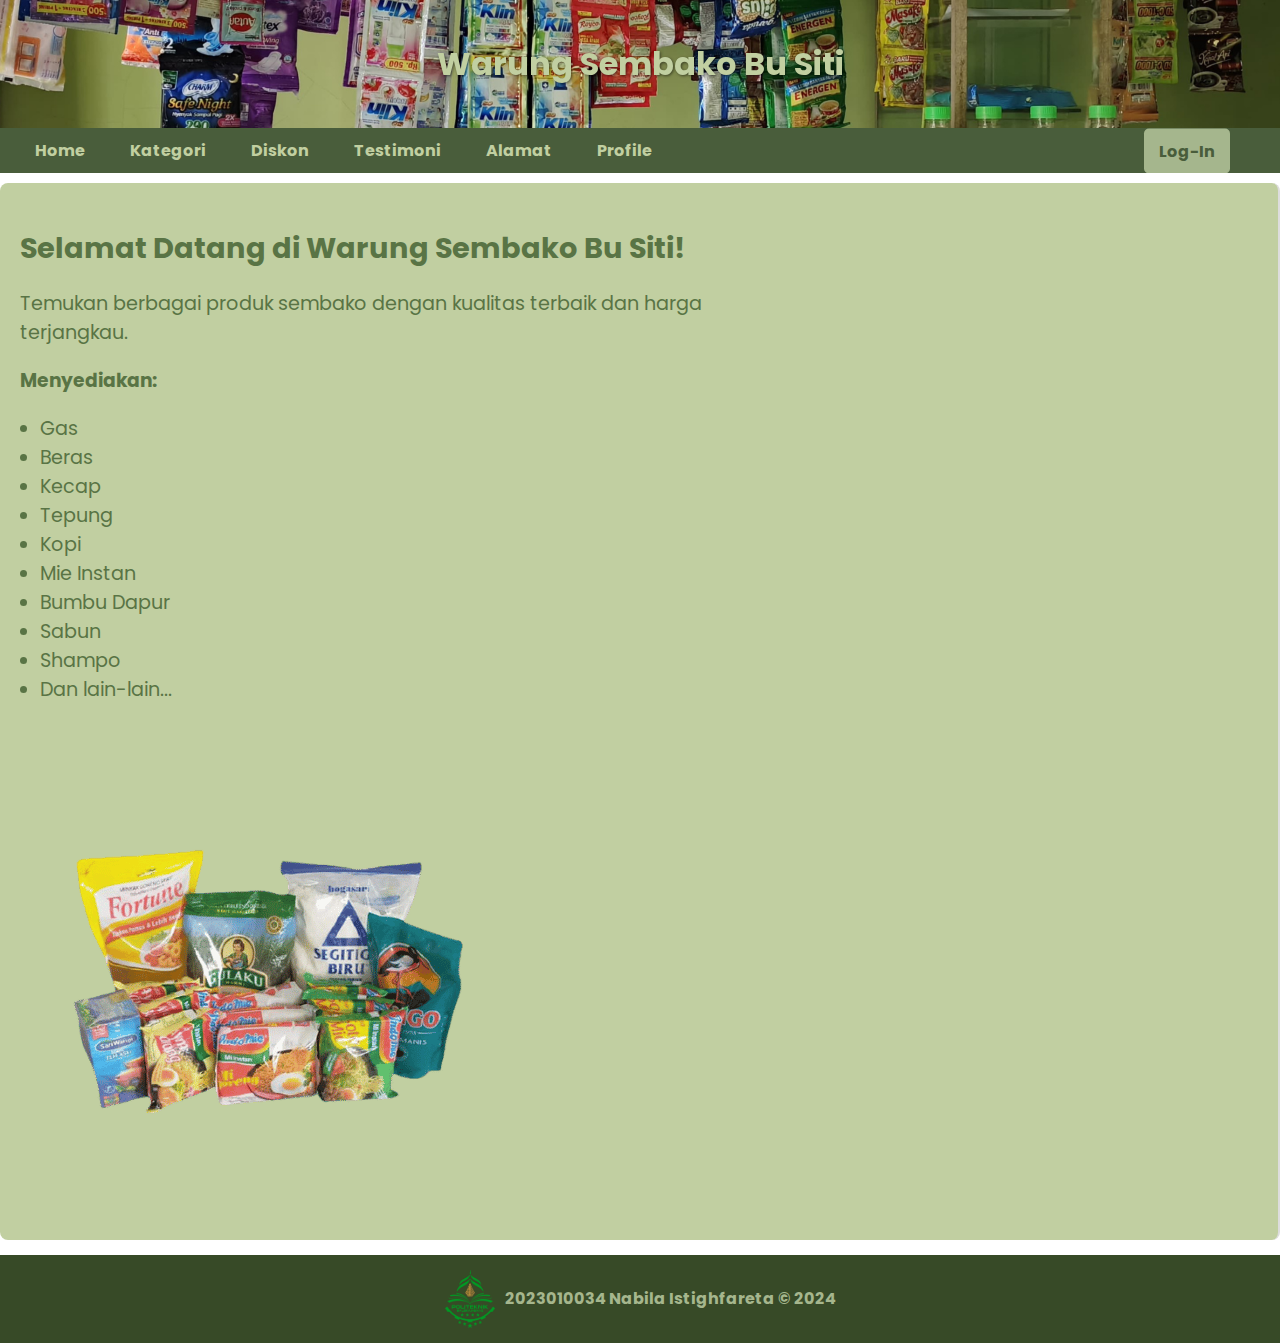
<file: index.html>
<!DOCTYPE html>
<html lang="en">

<head>
    <meta charset="UTF-8">
    <meta name="viewport" content="width=device-width, initial-scale=1.0">

    <!--Font-->
    <link rel="preconnect" href="https://fonts.googleapis.com">
    <link rel="preconnect" href="https://fonts.gstatic.com" crossorigin>
    <link
        href="https://fonts.googleapis.com/css2?family=Bebas+Neue&family=Montserrat:ital,wght@0,100..900;1,100..900&family=Open+Sans:ital,wght@0,300..800;1,300..800&family=Poppins:ital,wght@0,100;0,200;0,300;0,400;0,500;0,600;0,700;0,800;0,900;1,100;1,200;1,300;1,400;1,500;1,600;1,700;1,800;1,900&family=Roboto:ital,wght@0,100;0,300;0,400;0,500;0,700;0,900;1,100;1,300;1,400;1,500;1,700;1,900&display=swap"
        rel="stylesheet">
    <title>Warung Sembako Bu Siti</title>
    <link rel="stylesheet" href="asset/CSS/style.css">
</head>

<body>
    <!-- Header -->
    <div class="header">
        <h1>Warung Sembako Bu Siti</h1>
    </div>

    <!-- Navigation -->
    <div class="topnav">
        <ul>
            <li><a href="index.html">Home</a></li>
            <li><a href="kategori.html">Kategori</a></li>
            <li><a href="diskon.html">Diskon</a></li>
            <li><a href="testimoni.html">Testimoni</a></li>
            <li><a href="alamat.html">Alamat</a></li>
            <li><a href="profile.html">Profile</a></li>
        </ul>
        <li><a href="login.html" class="btn">Log-In</a></li>
    </div>

    <!-- Content -->
    <div class="content">
        <div class="text-content">
            <h2>Selamat Datang di Warung Sembako Bu Siti!</h2>
            <p>Temukan berbagai produk sembako dengan kualitas terbaik dan harga terjangkau.</p>
            <h3>Menyediakan:</h3>
            <ul>
                <li>Gas</li>
                <li>Beras</li>
                <li>Kecap</li>
                <li>Tepung</li>
                <li>Kopi</li>
                <li>Mie Instan</li>
                <li>Bumbu Dapur</li>
                <li>Sabun</li>
                <li>Shampo</li>
                <li>Dan lain-lain...</li>
            </ul>
        </div>
        <img src="asset/Image/sembako.png" alt="Produk">
    </div>


    <!-- Footer -->
    <div class="footer">
        <div class="footer-content">
            <p>2023010034 Nabila Istighfareta &copy; 2024</p>
            <img src="asset/Image/LOGO_POLIBANG.png" alt="Logo Polibang" class="footer-logo">
        </div>
</body>

</html>
</file>
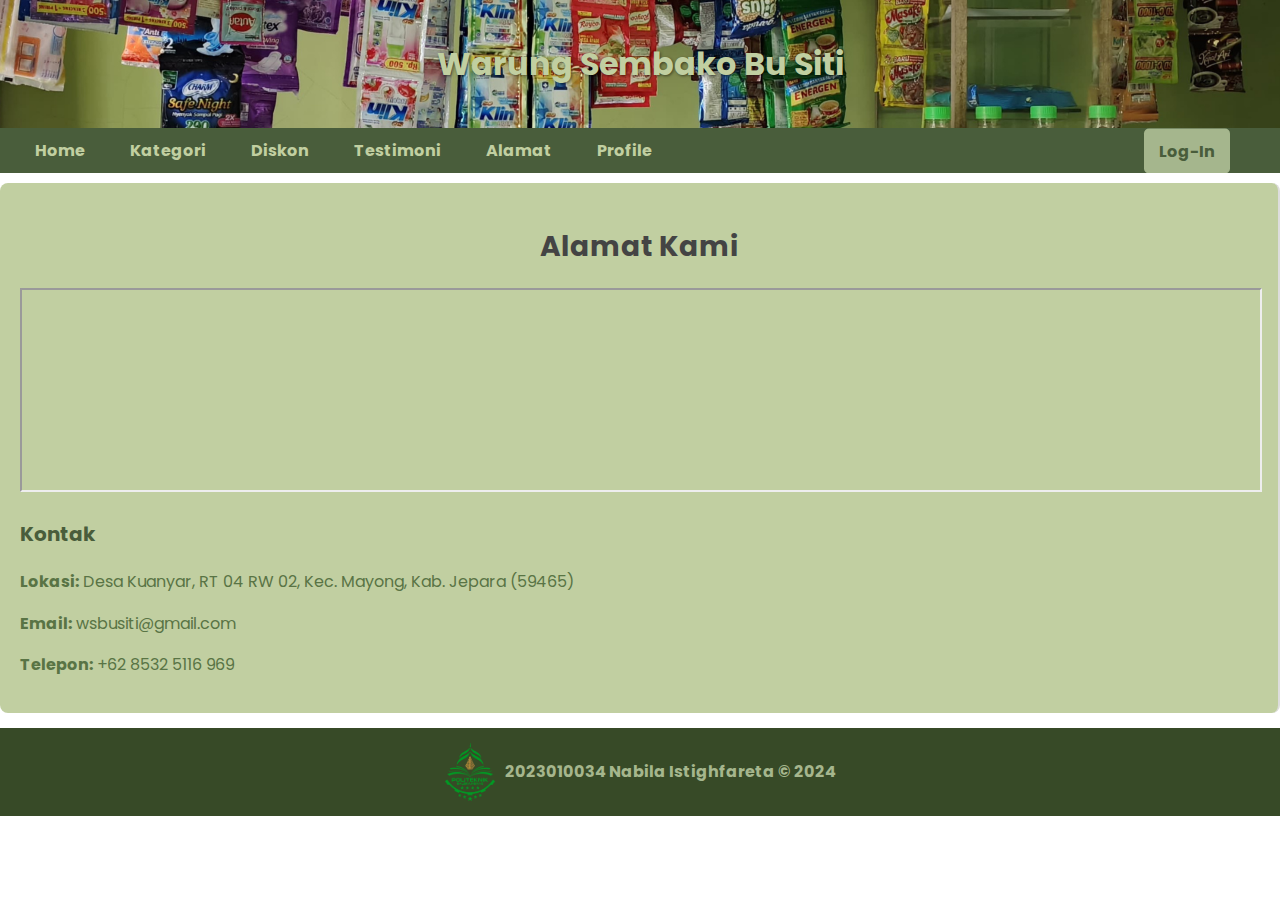
<file: alamat.html>
<!DOCTYPE html>
<html lang="en">

<head>
    <meta charset="UTF-8">
    <meta name="viewport" content="width=device-width, initial-scale=1.0">
     <!--Font-->
     <link rel="preconnect" href="https://fonts.googleapis.com">
     <link rel="preconnect" href="https://fonts.gstatic.com" crossorigin>
     <link
         href="https://fonts.googleapis.com/css2?family=Bebas+Neue&family=Montserrat:ital,wght@0,100..900;1,100..900&family=Open+Sans:ital,wght@0,300..800;1,300..800&family=Poppins:ital,wght@0,100;0,200;0,300;0,400;0,500;0,600;0,700;0,800;0,900;1,100;1,200;1,300;1,400;1,500;1,600;1,700;1,800;1,900&family=Roboto:ital,wght@0,100;0,300;0,400;0,500;0,700;0,900;1,100;1,300;1,400;1,500;1,700;1,900&display=swap"
         rel="stylesheet">
 
    <title>Alamat - Warung Sembako Bu Siti</title>
    <link rel="stylesheet" href="asset/CSS/style.css">
</head>

<body>
    <!-- Header -->
    <div class="header">
        <h1>Warung Sembako Bu Siti</h1>
    </div>

   <!-- Navigation -->
   <div class="topnav">
    <ul>
        <li><a href="index.html">Home</a></li>
        <li><a href="kategori.html">Kategori</a></li>
        <li><a href="diskon.html">Diskon</a></li>
        <li><a href="testimoni.html">Testimoni</a></li>
        <li><a href="alamat.html">Alamat</a></li>
        <li><a href="profile.html">Profile</a></li>
    </ul>
        <li><a href="login.html" class="btn">Log-In</a></li>
</div>


    <!-- Content -->
    <div class="content2">
        <h2>Alamat Kami</h2>
        <!-- Google Maps Embed -->
        <div>
            <iframe 
                src="https://www.google.com/maps/embed?pb=!1m18!1m12!1m3!1d3962.1347108345553!2d110.740629!3d-6.7534216!2m3!1f0!2f0!3f0!3m2!1i1024!2i768!4f13.1!3m3!1m2!1s0x2e70ddda1abb2a0b%3A0x9dd0d7ee840f97d1!2sGas%20Habibi!5e0!3m2!1sid!2sid!4v1732457282424!5m2!1sid!2sid"
                style="border:5; width: 100%; height: 200px;" 
                referrerpolicy="no-referrer-when-downgrade">
            </iframe>
        </div>
        <!-- Contact Details -->
        <div>
            <h3>Kontak</h3>
            <p><strong>Lokasi:</strong> Desa Kuanyar, RT 04 RW 02, Kec. Mayong, Kab. Jepara (59465)</p>
            <p><strong>Email:</strong> wsbusiti@gmail.com</p>
            <p><strong>Telepon:</strong> +62 8532 5116 969</p>
        </div>
    </div>
</div>
      <!-- Footer -->
      <div class="footer">
        <div class="footer-content">
            <p>2023010034 Nabila Istighfareta &copy; 2024</p>
            <img src="asset/Image/LOGO_POLIBANG.png" alt="Logo Polibang" class="footer-logo">
        </div>

</html>
</file>
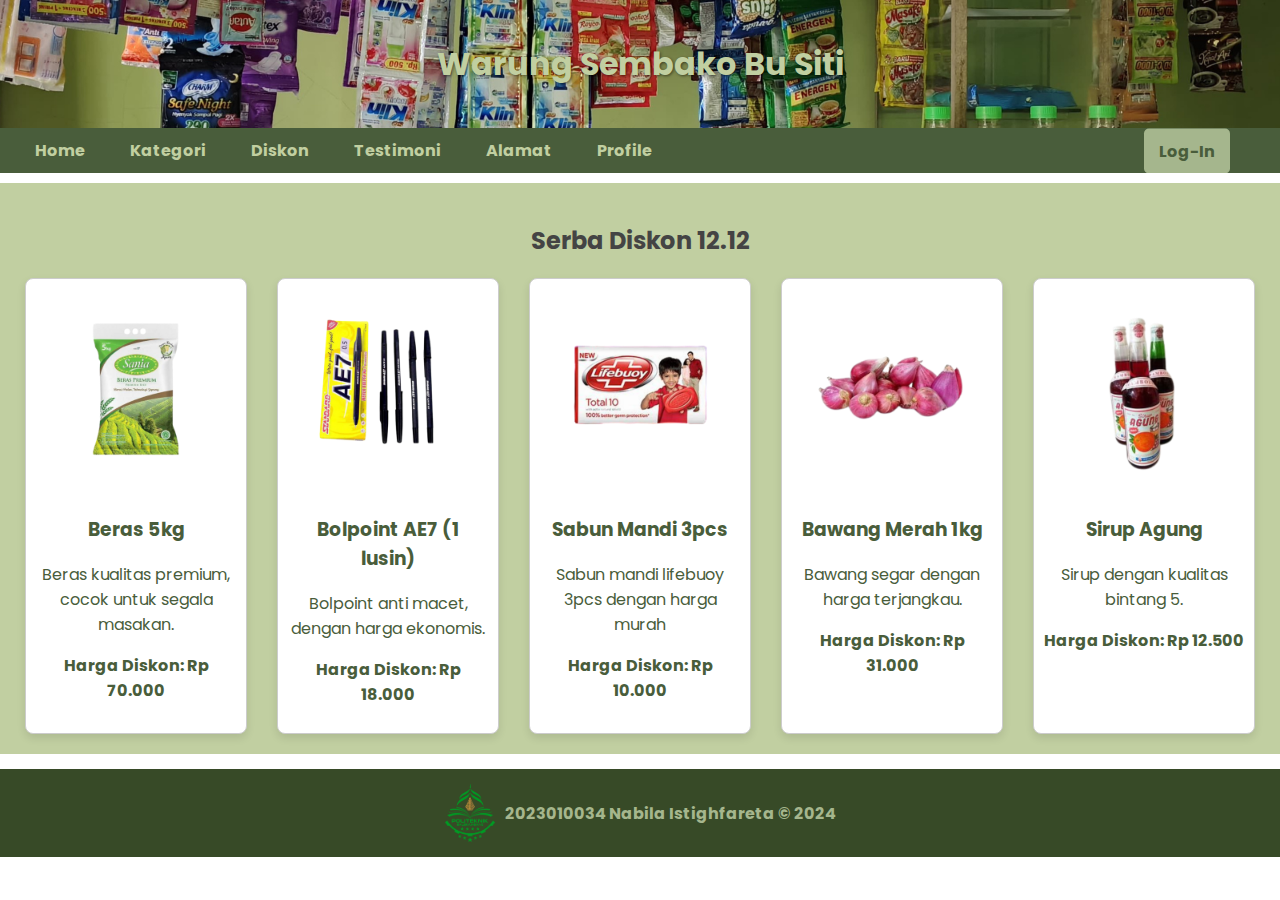
<file: diskon.html>
<!DOCTYPE html>
<html lang="en">

<head>
    <meta charset="UTF-8">
    <meta name="viewport" content="width=device-width, initial-scale=1.0">
    <!--Font-->
    <link rel="preconnect" href="https://fonts.googleapis.com">
    <link rel="preconnect" href="https://fonts.gstatic.com" crossorigin>
    <link
        href="https://fonts.googleapis.com/css2?family=Bebas+Neue&family=Montserrat:ital,wght@0,100..900;1,100..900&family=Open+Sans:ital,wght@0,300..800;1,300..800&family=Poppins:ital,wght@0,100;0,200;0,300;0,400;0,500;0,600;0,700;0,800;0,900;1,100;1,200;1,300;1,400;1,500;1,600;1,700;1,800;1,900&family=Roboto:ital,wght@0,100;0,300;0,400;0,500;0,700;0,900;1,100;1,300;1,400;1,500;1,700;1,900&display=swap"
        rel="stylesheet">
    <title>Diskon - Warung Sembako Bu Siti</title>
    <link rel="stylesheet" href="asset/CSS/style.css">
</head>

<body>
    <!-- Header -->
    <div class="header">
        <h1>Warung Sembako Bu Siti</h1>
    </div>

    <!-- Navigation -->
    <div class="topnav">
        <ul>
            <li><a href="index.html">Home</a></li>
            <li><a href="kategori.html">Kategori</a></li>
            <li><a href="diskon.html">Diskon</a></li>
            <li><a href="testimoni.html">Testimoni</a></li>
            <li><a href="alamat.html">Alamat</a></li>
            <li><a href="profile.html">Profile</a></li>
        </ul>
        <li><a href="login.html" class="btn">Log-In</a></li>

    </div>

    <!-- Content -->
    <div class="content-product">
        <h2>Serba Diskon 12.12</h2>

        <!-- Product Grid -->
        <div class="product-container">
            <!-- Item 1 -->
            <div class="product-item1">
                <img src="asset/Image/Makanan/produk5.png" alt="Beras"  class="product-image">
                <h3>Beras 5kg</h3>
                <p>Beras kualitas premium, cocok untuk segala masakan.</p>
                <p><strong>Harga Diskon: Rp 70.000</strong></p>
            </div>

            <!-- Item 2 -->
            <div class="product-item1">
                <img src="asset/Image/lain-lain/produk9.png" alt="AE7" class="product-image">
                <h3>Bolpoint AE7 (1 lusin)</h3>
                <p>Bolpoint anti macet, dengan harga ekonomis.</p>
                <p><strong>Harga Diskon: Rp 18.000</strong></p>
            </div>

            <!-- Item 3 -->
            <div class="product-item1">
                <img src="asset/Image/lain-lain/produk2.png" alt="sabun Mandi" class="product-image">
                <h3>Sabun Mandi 3pcs</h3>
                <p>Sabun mandi lifebuoy 3pcs dengan harga murah</p>
                <p><strong>Harga Diskon: Rp 10.000</strong></p>
            </div>

            <!-- Item 4 -->
            <div class="product-item1">
                <img src="asset/Image/Dapur/produk2.png" alt="Bawang Merah" class="product-image">
                <h3>Bawang Merah 1kg</h3>
                <p>Bawang segar dengan harga terjangkau.</p>
                <p><strong>Harga Diskon: Rp 31.000</strong></p>
            </div>

            <!-- Item 5 -->
            <div class="product-item1">
                <img src="asset/Image/Minuman/produk10.png" alt="Sirup Agung" class="product-image">
                <h3>Sirup Agung</h3>
                <p>Sirup dengan kualitas bintang 5.</p>
                <p><strong>Harga Diskon: Rp 12.500</strong></p>
            </div>

        </div>
    </div>

   <!-- Footer -->
   <div class="footer">
    <div class="footer-content">
        <p>2023010034 Nabila Istighfareta &copy; 2024</p>
        <img src="asset/Image/LOGO_POLIBANG.png" alt="Logo Polibang" class="footer-logo">
    </div>

</html>
</file>
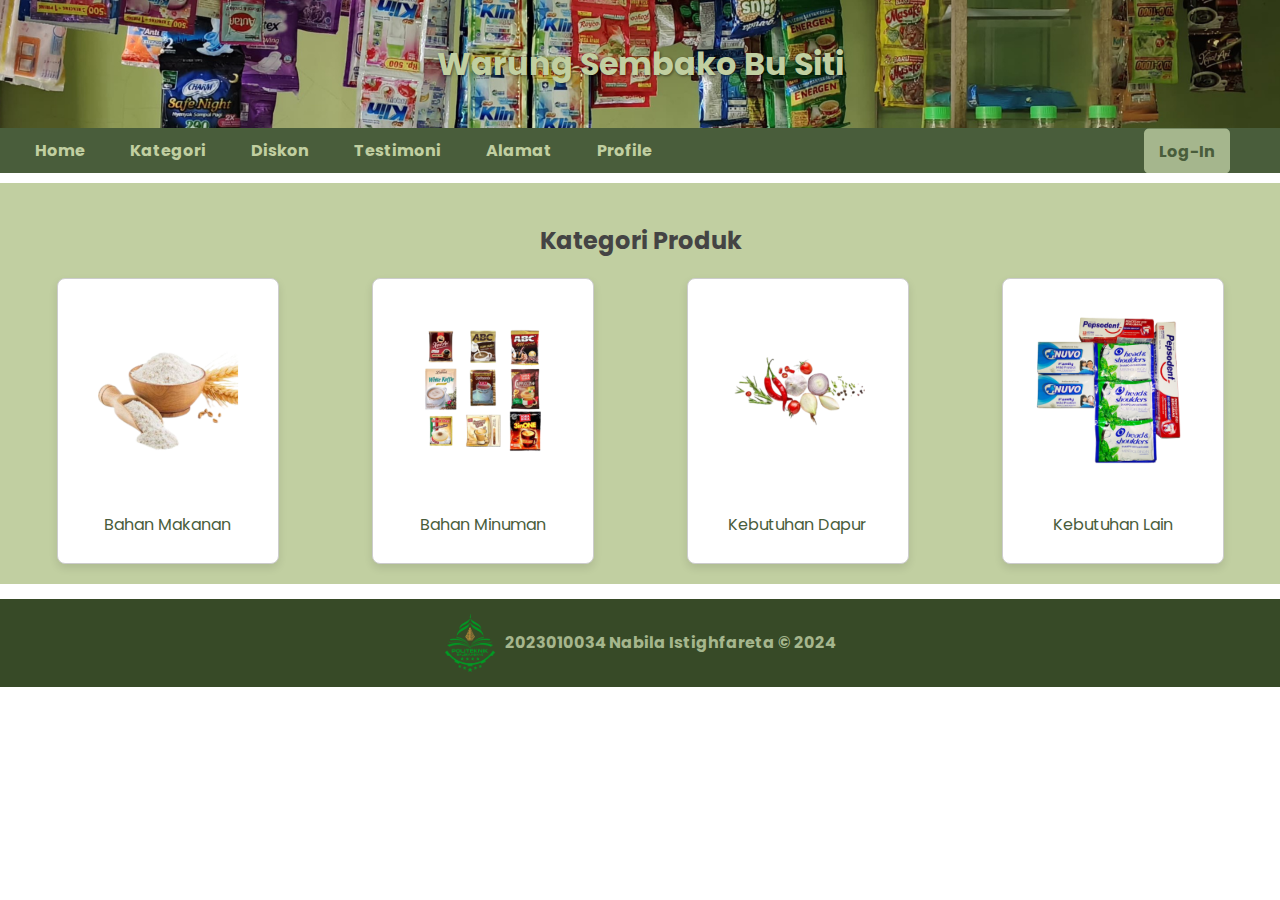
<file: kategori.html>
<!DOCTYPE html>
<html lang="en">

<head>
    <meta charset="UTF-8">
    <meta name="viewport" content="width=device-width, initial-scale=1.0">
    <!--Font-->
    <link rel="preconnect" href="https://fonts.googleapis.com">
    <link rel="preconnect" href="https://fonts.gstatic.com" crossorigin>
    <link href="https://fonts.googleapis.com/css2?family=Poppins:wght@300;400;500;600;700&display=swap"
        rel="stylesheet">
    <title>Kategori Produk - Warung Sembako Bu Siti</title>
    <link rel="stylesheet" href="asset/CSS/style.css">
</head>

<body>
    <!-- Header -->
    <div class="header">
        <h1>Warung Sembako Bu Siti</h1>
    </div>

    <!-- Navigation -->
    <div class="topnav">
        <ul>
            <li><a href="index.html">Home</a></li>
            <li><a href="kategori.html">Kategori</a></li>
            <li><a href="diskon.html">Diskon</a></li>
            <li><a href="testimoni.html">Testimoni</a></li>
            <li><a href="alamat.html">Alamat</a></li>
            <li><a href="profile.html">Profile</a></li>

        </ul>
        <a href="login.html" class="btn">Log-In</a>
    </div>

    <!-- Kategori Produk -->
    <div class="content-product">
        <h2>Kategori Produk</h2>
        <div class="product-container">
            <!-- Kategori: Makanan -->
            <div class="product-item1">
                <a href="makanan.html">
                <img src="asset/Image/Makanan/makanan.png" alt="Bahan Makanan" class="product-image">
                </a>
                <p>Bahan Makanan</p>
            </div>

            <!-- Kategori: Minuman -->
            <div class="product-item1">
                <a href="minuman.html">
                    <img src="asset/Image/Minuman/minuman.png" alt="Bahan Minuman" class="product-image">
                </a>
                <p>Bahan Minuman</p>
            </div>

            <!-- Kategori: Bumbu Dapur-->
            <div class="product-item1">
                <a href="kebdapur.html">
                    <img src="asset/Image/Dapur/bumbu.png" alt="Bumbu Dapur" class="product-image">
                </a>
                <p>Kebutuhan Dapur</p>
            </div>

            <!-- Kategori: Lain-Lain-->
            <div class="product-item1">
                <a href="lainnya.html">
                    <img src="asset/Image/lain-lain/lain-lain.png" alt="Kebutuhan Lain" class="product-image">
                </a>
                <p>Kebutuhan Lain</p>
            </div>

        </div>
    </div>

    <!-- Footer -->
    <div class="footer">
        <div class="footer-content">
            <p>2023010034 Nabila Istighfareta &copy; 2024</p>
            <img src="asset/Image/LOGO_POLIBANG.png" alt="Logo Polibang" class="footer-logo">
        </div>
    </div>
</body>

</html>
</file>
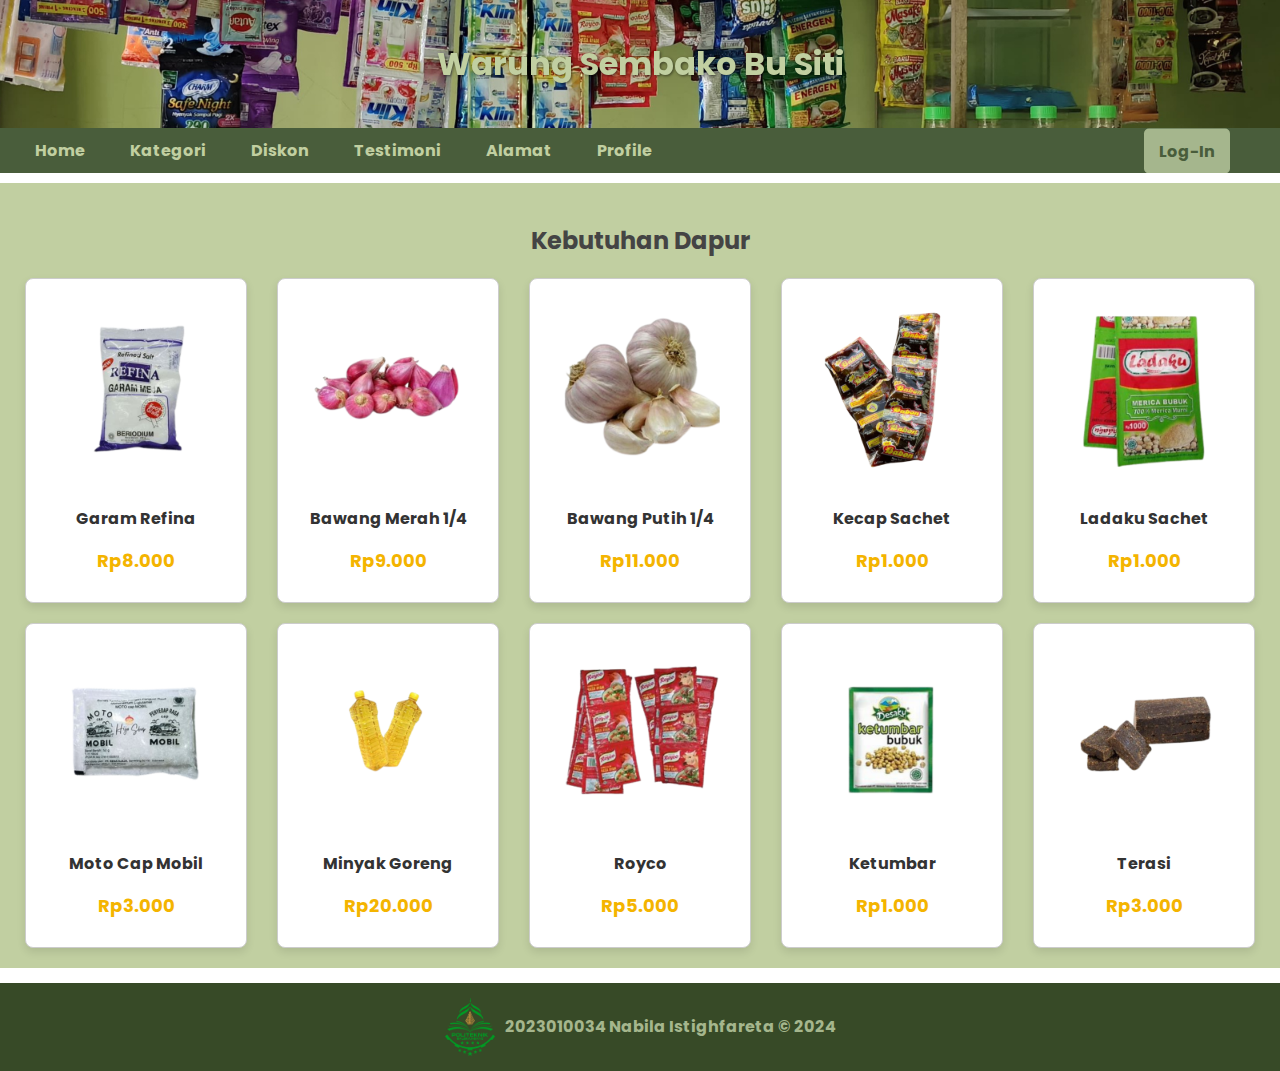
<file: kebdapur.html>
<!DOCTYPE html>
<html lang="en">

<head>
    <meta charset="UTF-8">
    <meta name="viewport" content="width=device-width, initial-scale=1.0">
    <link href="https://fonts.googleapis.com/css2?family=Poppins:wght@300;400;500;600;700&display=swap" rel="stylesheet">
    <title>Kebutuhan Dapur - Warung Sembako Bu Siti</title>
    <link rel="stylesheet" href="asset/CSS/style.css">
</head>

<body>
    <!-- Header -->
    <div class="header">
        <h1>Warung Sembako Bu Siti</h1>
    </div>

    <!-- Navigation -->
    <div class="topnav">
        <ul>
            <li><a href="index.html">Home</a></li>
            <li><a href="kategori.html">Kategori</a></li>
            <li><a href="diskon.html">Diskon</a></li>
            <li><a href="testimoni.html">Testimoni</a></li>
            <li><a href="alamat.html">Alamat</a></li>
            <li><a href="profile.html">Profile</a></li>
        </ul>
        <a href="login.html" class="btn">Log-In</a>
    </div>

    <!-- Produk -->
    <div class="content-product">
        <h2>Kebutuhan Dapur</h2>
        <div class="product-container">
                <!-- Produk 1 -->
                <div class="product-item1">
                    <img src="asset/Image/Dapur/produk1.png" alt="Garam" class="product-image">
                    <p class="product-name">Garam Refina</p>
                    <p class="product-price">Rp8.000</p>
                </div>
                <!-- Produk 2 -->
                <div class="product-item1">
                    <img src="asset/Image/Dapur/produk2.png" alt="Bawang Merah" class="product-image">
                    <p class="product-name">Bawang Merah 1/4</p>
                    <p class="product-price">Rp9.000</p>
                </div>
                <!-- Produk 3 -->
                <div class="product-item1">
                    <img src="asset/Image/Dapur/produk3.png" alt="Bawang Putih" class="product-image">
                    <p class="product-name">Bawang Putih 1/4</p>
                    <p class="product-price">Rp11.000</p>
                </div>
                <!-- Produk 4 -->
                <div class="product-item1">
                    <img src="asset/Image/Dapur/produk4.png" alt="Kecap" class="product-image">
                    <p class="product-name">Kecap Sachet</p>
                    <p class="product-price">Rp1.000</p>
                </div>
                <!-- Produk 5 -->
                <div class="product-item1">
                    <img src="asset/Image/Dapur/produk5.png" alt="Ladaku" class="product-image">
                    <p class="product-name">Ladaku Sachet</p>
                    <p class="product-price">Rp1.000</p>
                </div>
                <!-- Produk 6 -->
                <div class="product-item1">
                    <img src="asset/Image/Dapur/produk6.png" alt="Teh Moto" class="product-image">
                    <p class="product-name">Moto Cap Mobil</p>
                    <p class="product-price">Rp3.000</p>
                </div>
                <!-- Produk 7 -->
                <div class="product-item1">
                    <img src="asset/Image/Dapur/produk7.png" alt="Minyak" class="product-image">
                    <p class="product-name">Minyak Goreng</p>
                    <p class="product-price">Rp20.000</p>
                </div>
                <!-- Produk 8 -->
                <div class="product-item1">
                    <img src="asset/Image/Dapur/produk8.png" alt="Royco" class="product-image">
                    <p class="product-name">Royco</p>
                    <p class="product-price">Rp5.000</p>
                </div>
                <!-- Produk 9 -->
                <div class="product-item1">
                    <img src="asset/Image/Dapur/produk9.png" alt="Ketumbar" class="product-image">
                    <p class="product-name">Ketumbar</p>
                    <p class="product-price">Rp1.000</p>
                </div>
                <!-- Produk 10 -->
                <div class="product-item1">
                    <img src="asset/Image/Dapur/produk10.png" alt="Terasi" class="product-image">
                    <p class="product-name">Terasi</p>
                    <p class="product-price">Rp3.000</p>
                </div>
            </div> 
        </div>          

    <!-- Footer -->
    <div class="footer">
        <div class="footer-content">
            <p>2023010034 Nabila Istighfareta &copy; 2024</p>
            <img src="asset/Image/LOGO_POLIBANG.png" alt="Logo Polibang" class="footer-logo">
        </div>
    </div>
</body>

</html>
</file>
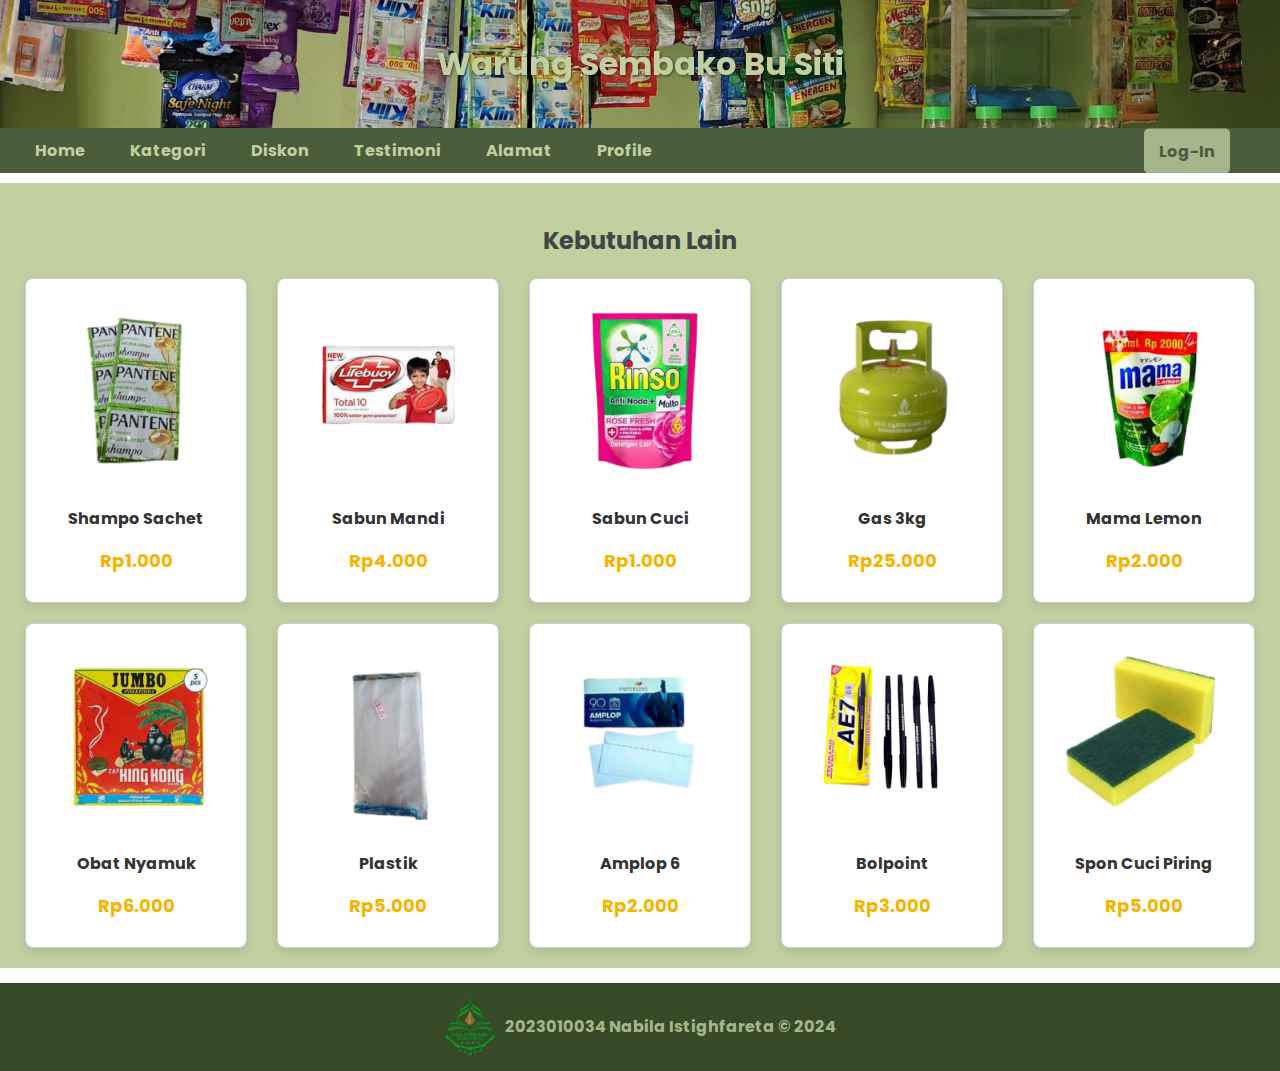
<file: lainnya.html>
<!DOCTYPE html>
<html lang="en">

<head>
    <meta charset="UTF-8">
    <meta name="viewport" content="width=device-width, initial-scale=1.0">
    <link href="https://fonts.googleapis.com/css2?family=Poppins:wght@300;400;500;600;700&display=swap" rel="stylesheet">
    <title>Keb Lain - Warung Sembako Bu Siti</title>
    <link rel="stylesheet" href="asset/CSS/style.css">
</head>

<body>
    <!-- Header -->
    <div class="header">
        <h1>Warung Sembako Bu Siti</h1>
    </div>

    <!-- Navigation -->
    <div class="topnav">
        <ul>
            <li><a href="index.html">Home</a></li>
            <li><a href="kategori.html">Kategori</a></li>
            <li><a href="diskon.html">Diskon</a></li>
            <li><a href="testimoni.html">Testimoni</a></li>
            <li><a href="alamat.html">Alamat</a></li>
            <li><a href="profile.html">Profile</a></li>
        </ul>
        <a href="login.html" class="btn">Log-In</a>
    </div>

    <!-- Produk -->
    <div class="content-product">
        <h2>Kebutuhan Lain</h2>
        <div class="product-container">
                <!-- Produk 1 -->
                <div class="product-item1">
                    <img src="asset/Image/lain-lain/produk1.png" alt="SAHMPO" class="product-image">
                    <p class="product-name">Shampo Sachet</p>
                    <p class="product-price">Rp1.000</p>
                </div>
                <!-- Produk 2 -->
                <div class="product-item1">
                    <img src="asset/Image/lain-lain/produk2.png" alt="Sabun" class="product-image">
                    <p class="product-name">Sabun Mandi</p>
                    <p class="product-price">Rp4.000</p>
                </div>
                <!-- Produk 3 -->
                <div class="product-item1">
                    <img src="asset/Image/lain-lain/produk3.png" alt="Sabun" class="product-image">
                    <p class="product-name">Sabun Cuci</p>
                    <p class="product-price">Rp1.000</p>
                </div>
                <!-- Produk 4 -->
                <div class="product-item1">
                    <img src="asset/Image/lain-lain/produk4.png" alt="Gas 3kg" class="product-image">
                    <p class="product-name">Gas 3kg</p>
                    <p class="product-price">Rp25.000</p>
                </div>
                <!-- Produk 5 -->
                <div class="product-item1">
                    <img src="asset/Image/lain-lain/produk5.png" alt="Mama Lemon" class="product-image">
                    <p class="product-name">Mama Lemon</p>
                    <p class="product-price">Rp2.000</p>
                </div>
                <!-- Produk 6 -->
                <div class="product-item1">
                    <img src="asset/Image/lain-lain/produk6.png" alt="Obat Nyamuk" class="product-image">
                    <p class="product-name">Obat Nyamuk</p>
                    <p class="product-price">Rp6.000</p>
                </div>
                <!-- Produk 7 -->
                <div class="product-item1">
                    <img src="asset/Image/lain-lain/produk7.png" alt="Plastik" class="product-image">
                    <p class="product-name">Plastik</p>
                    <p class="product-price">Rp5.000</p>
                </div>
                <!-- Produk 8 -->
                <div class="product-item1">
                    <img src="asset/Image/lain-lain/produk8.png" alt="Amplop" class="product-image">
                    <p class="product-name">Amplop 6</p>
                    <p class="product-price">Rp2.000</p>
                </div>
                <!-- Produk 9 -->
                <div class="product-item1">
                    <img src="asset/Image/lain-lain/produk9.png" alt="Bolpoint" class="product-image">
                    <p class="product-name">Bolpoint</p>
                    <p class="product-price">Rp3.000</p>
                </div>
                <!-- Produk 10 -->
                <div class="product-item1">
                    <img src="asset/Image/lain-lain/produk10.png" alt="Spon" class="product-image">
                    <p class="product-name">Spon Cuci Piring</p>
                    <p class="product-price">Rp5.000</p>
                </div>
            </div> 
        </div>          

    <!-- Footer -->
    <div class="footer">
        <div class="footer-content">
            <p>2023010034 Nabila Istighfareta &copy; 2024</p>
            <img src="asset/Image/LOGO_POLIBANG.png" alt="Logo Polibang" class="footer-logo">
        </div>
    </div>
</body>

</html>
</file>
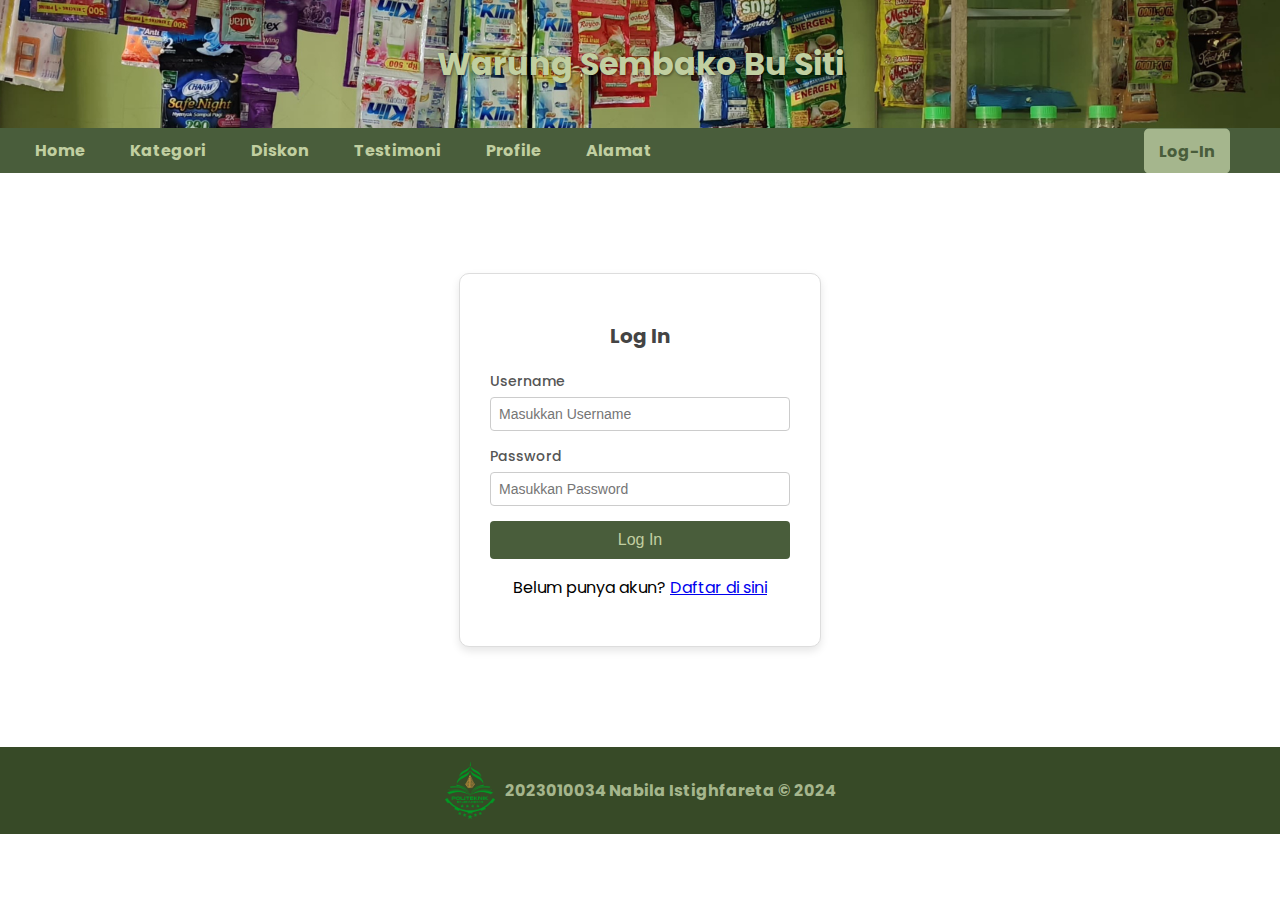
<file: login.html>
<!DOCTYPE html>
<html lang="en">

<head>
    <meta charset="UTF-8">
    <meta name="viewport" content="width=device-width, initial-scale=1.0">
    <!--Font-->
    <link rel="preconnect" href="https://fonts.googleapis.com">
    <link rel="preconnect" href="https://fonts.gstatic.com" crossorigin>
    <link
        href="https://fonts.googleapis.com/css2?family=Poppins:wght@300;400;500;600;700&display=swap"
        rel="stylesheet">
    <title>Login - Warung Sembako Bu Siti</title>
    <link rel="stylesheet" href="asset/CSS/style.css">
</head>

<body>
    <!-- Header -->
    <div class="header">
        <h1>Warung Sembako Bu Siti</h1>
    </div>

    <!-- Navigation -->
    <div class="topnav">
        <ul>
            <li><a href="index.html">Home</a></li>
            <li><a href="kategori.html">Kategori</a></li>
            <li><a href="diskon.html">Diskon</a></li>
            <li><a href="testimoni.html">Testimoni</a></li>
            <li><a href="profile.html">Profile</a></li>
            <li><a href="alamat.html">Alamat</a></li>
        </ul>
        <li><a href="login.html" class="btn">Log-In</a></li>
    </div>

    <!-- Login Form -->
    <div class="login-container">
        <h2>Log In</h2>
        <form action="process_login.php" method="POST">
            <div class="form-group">
                <label for="username">Username</label>
                <input type="text" id="username" name="username" placeholder="Masukkan Username" required>
            </div>
            <div class="form-group">
                <label for="password">Password</label>
                <input type="password" id="password" name="password" placeholder="Masukkan Password" required>
            </div>
            <button type="submit" class="btn-login">Log In</button>
            <p class="login-link">Belum punya akun? <a href="register.html">Daftar di sini</a></p>
        </form>
    </div>

    <!-- Footer -->
    <div class="footer">
        <div class="footer-content">
            <p>2023010034 Nabila Istighfareta &copy; 2024</p>
            <img src="asset/Image/LOGO_POLIBANG.png" alt="Logo Polibang" class="footer-logo">
        </div>
</body>

</html>
</file>
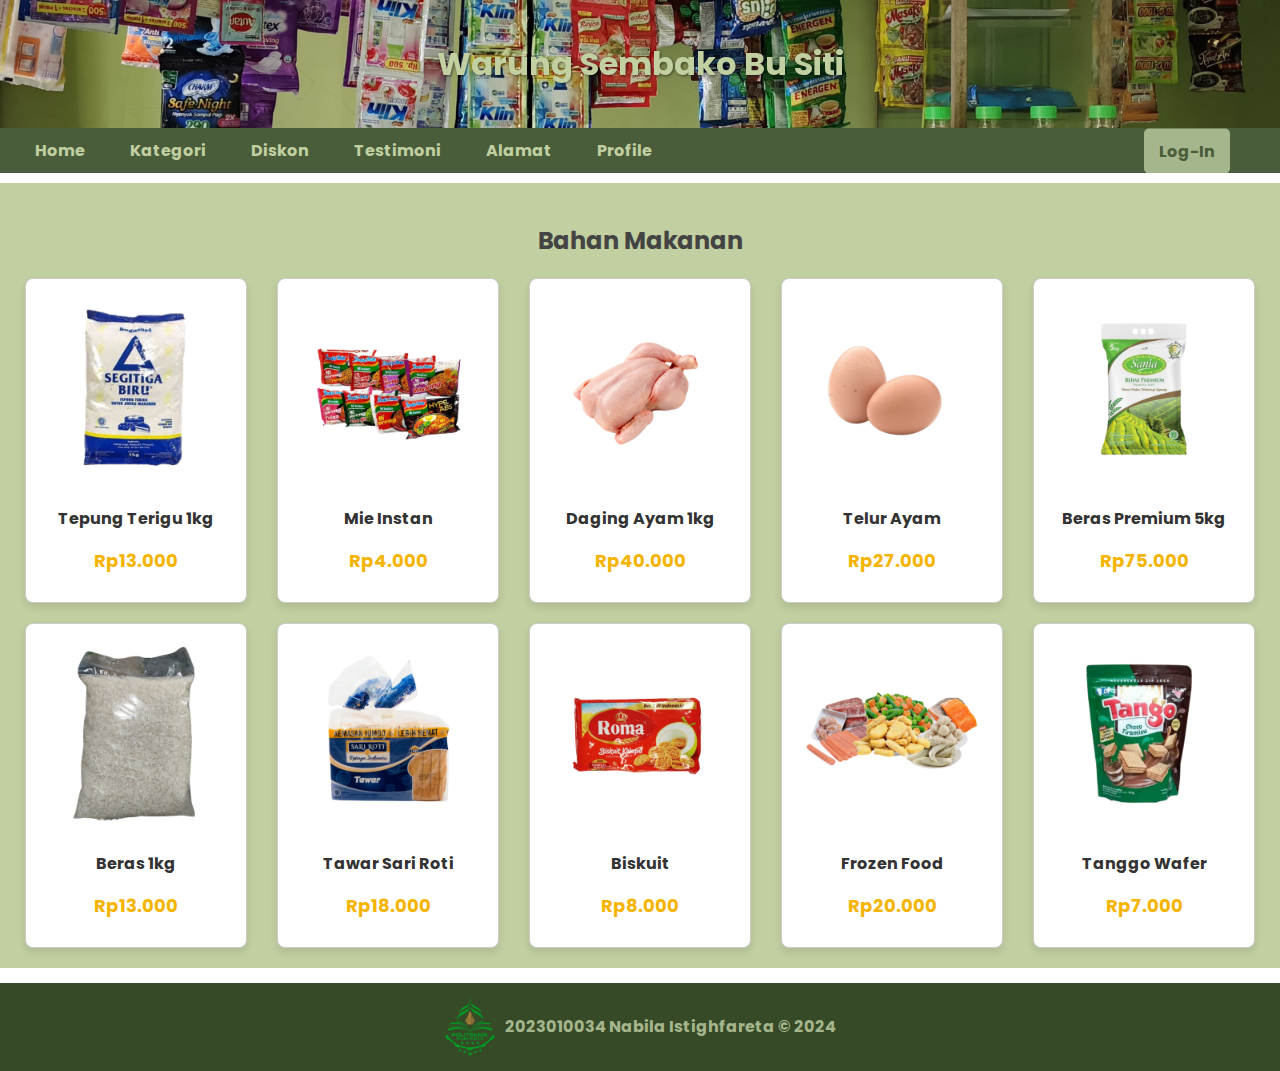
<file: makanan.html>
<!DOCTYPE html>
<html lang="en">

<head>
    <meta charset="UTF-8">
    <meta name="viewport" content="width=device-width, initial-scale=1.0">
    <link href="https://fonts.googleapis.com/css2?family=Poppins:wght@300;400;500;600;700&display=swap" rel="stylesheet">
    <title>Bahan Makanan - Warung Sembako Bu Siti</title>
    <link rel="stylesheet" href="asset/CSS/style.css">
</head>

<body>
    <!-- Header -->
    <div class="header">
        <h1>Warung Sembako Bu Siti</h1>
    </div>

    <!-- Navigation -->
    <div class="topnav">
        <ul>
            <li><a href="index.html">Home</a></li>
            <li><a href="kategori.html">Kategori</a></li>
            <li><a href="diskon.html">Diskon</a></li>
            <li><a href="testimoni.html">Testimoni</a></li>
            <li><a href="alamat.html">Alamat</a></li>
            <li><a href="profile.html">Profile</a></li>
        </ul>
        <a href="login.html" class="btn">Log-In</a>
    </div>

    <!-- Produk -->
    <div class="content-product">
        <h2>Bahan Makanan</h2>
        <div class="product-container">
            <!-- Produk 1 -->
            <div class="product-item1">
                <img src="asset/Image/Makanan/produk1.png" alt="Tepung Terigu" class="product-image">
                <p class="product-name">Tepung Terigu 1kg</p>
                <p class="product-price">Rp13.000</p>
            </div>
            <!-- Produk 2 -->
            <div class="product-item1">
                <img src="asset/Image/Makanan/produk2.png" alt="Mie Instan" class="product-image">
                <p class="product-name">Mie Instan</p>
                <p class="product-price">Rp4.000</p>
            </div>
            <!-- Produk 3 -->
            <div class="product-item1">
                <img src="asset/Image/Makanan/produk3.png" alt="Ayam" class="product-image">
                <p class="product-name">Daging Ayam 1kg</p>
                <p class="product-price">Rp40.000</p>
            </div>
            <!-- Produk 4 -->
            <div class="product-item1">
                <img src="asset/Image/Makanan/produk4.png" alt="Telur Ayam" class="product-image">
                <p class="product-name">Telur Ayam</p>
                <p class="product-price">Rp27.000</p>
            </div>
            <!-- Produk 5 -->
            <div class="product-item1">
                <img src="asset/Image/Makanan/produk5.png" alt="Beras Premium" class="product-image">
                <p class="product-name">Beras Premium 5kg</p>
                <p class="product-price">Rp75.000</p>
            </div>

            <!-- Produk 6 -->
            <div class="product-item1">
                <img src="asset/Image/Makanan/produk6.png" alt="Beras 1kg" class="product-image">
                <p class="product-name">Beras 1kg</p>
                <p class="product-price">Rp13.000</p>
            </div>

            <!-- Produk 7 -->
            <div class="product-item1">
                <img src="asset/Image/Makanan/produk7.png" alt="Roti Tawar" class="product-image">
                <p class="product-name">Tawar Sari Roti</p>
                <p class="product-price">Rp18.000</p>
            </div>

            
            <!-- Produk 8 -->
            <div class="product-item1">
                <img src="asset/Image/Makanan/produk8.png" alt="Biskuit" class="product-image">
                <p class="product-name">Biskuit</p>
                <p class="product-price">Rp8.000</p>
            </div>

            
            <!-- Produk 9 -->
            <div class="product-item1">
                <img src="asset/Image/Makanan/produk9.png" alt="Frozen Food" class="product-image">
                <p class="product-name">Frozen Food</p>
                <p class="product-price">Rp20.000</p>
            </div>

            
            <!-- Produk 10 -->
            <div class="product-item1">
                <img src="asset/Image/Makanan/produk10.png" alt="Wafer" class="product-image">
                <p class="product-name">Tanggo Wafer</p>
                <p class="product-price">Rp7.000</p>
            </div>

        </div>
    </div>

    <!-- Footer -->
    <div class="footer">
        <div class="footer-content">
            <p>2023010034 Nabila Istighfareta &copy; 2024</p>
            <img src="asset/Image/LOGO_POLIBANG.png" alt="Logo Polibang" class="footer-logo">
        </div>
    </div>
</body>

</html>
</file>
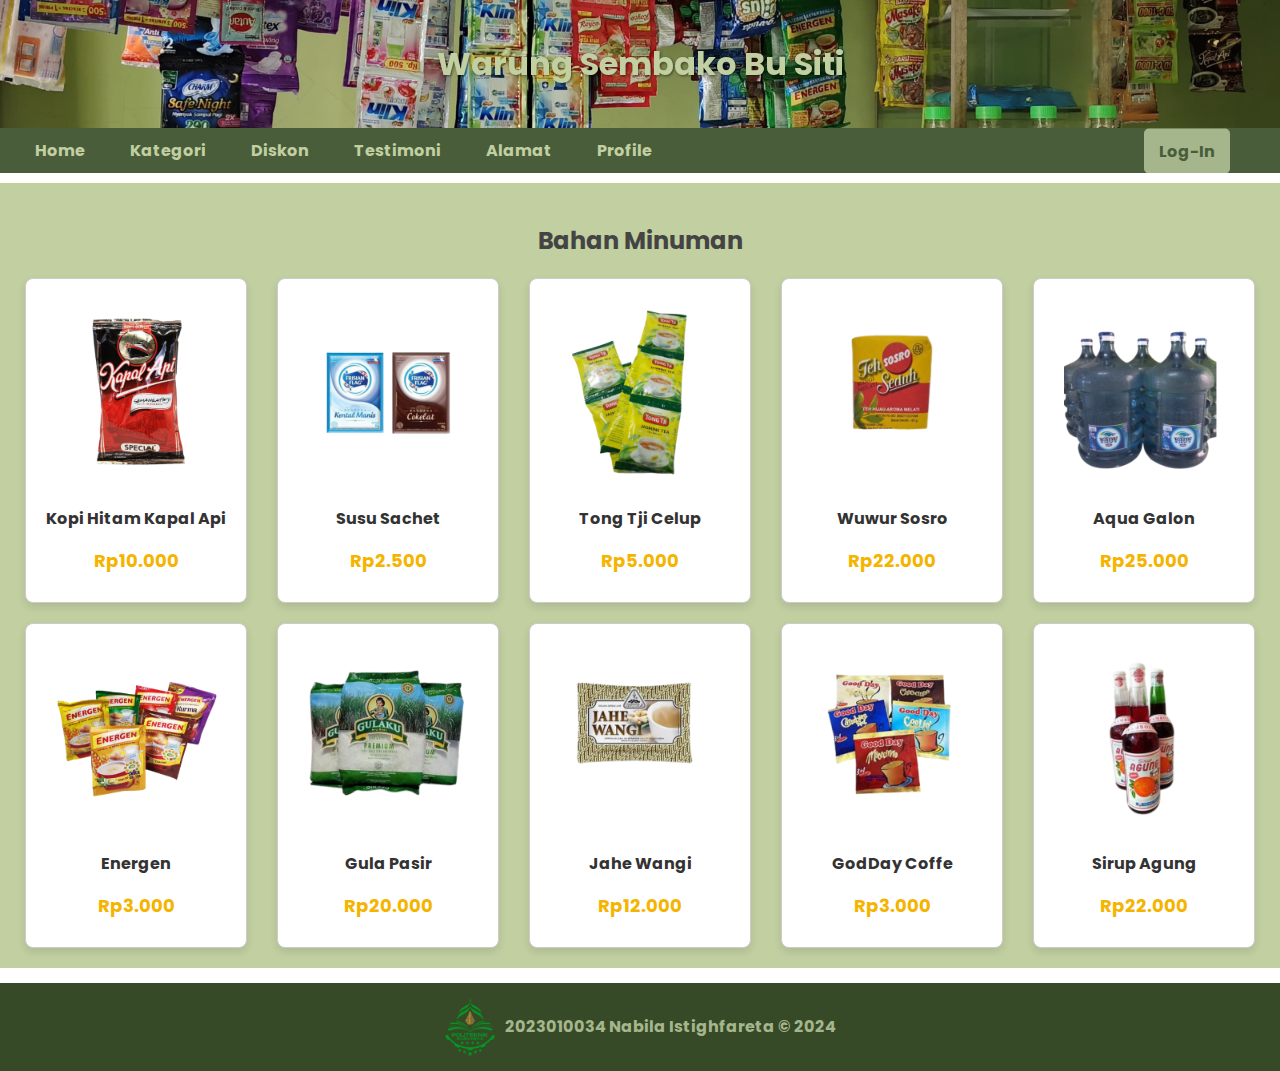
<file: minuman.html>
<!DOCTYPE html>
<html lang="en">

<head>
    <meta charset="UTF-8">
    <meta name="viewport" content="width=device-width, initial-scale=1.0">
    <link href="https://fonts.googleapis.com/css2?family=Poppins:wght@300;400;500;600;700&display=swap" rel="stylesheet">
    <title>Produk - Warung Sembako Bu Siti</title>
    <link rel="stylesheet" href="asset/CSS/style.css">
</head>

<body>
    <!-- Header -->
    <div class="header">
        <h1>Warung Sembako Bu Siti</h1>
    </div>

    <!-- Navigation -->
    <div class="topnav">
        <ul>
            <li><a href="index.html">Home</a></li>
            <li><a href="kategori.html">Kategori</a></li>
            <li><a href="diskon.html">Diskon</a></li>
            <li><a href="testimoni.html">Testimoni</a></li>
            <li><a href="alamat.html">Alamat</a></li>
            <li><a href="profile.html">Profile</a></li>
        </ul>
        <a href="login.html" class="btn">Log-In</a>
    </div>

    <!-- Produk -->
    <div class="content-product">
        <h2>Bahan Minuman</h2>
        <div class="product-container">
                <!-- Produk 1 -->
                <div class="product-item1">
                    <img src="asset/Image/Minuman/produk1.png" alt="Kopi" class="product-image">
                    <p class="product-name">Kopi Hitam Kapal Api</p>
                    <p class="product-price">Rp10.000</p>
                </div>
                <!-- Produk 2 -->
                <div class="product-item1">
                    <img src="asset/Image/Minuman/produk2.png" alt="Susu Sachet" class="product-image">
                    <p class="product-name">Susu Sachet</p>
                    <p class="product-price">Rp2.500</p>
                </div>
                <!-- Produk 3 -->
                <div class="product-item1">
                    <img src="asset/Image/Minuman/produk3.png" alt="Teh Celup" class="product-image">
                    <p class="product-name">Tong Tji Celup</p>
                    <p class="product-price">Rp5.000</p>
                </div>
                <!-- Produk 4 -->
                <div class="product-item1">
                    <img src="asset/Image/Minuman/produk4.png" alt="Teh Wuwur" class="product-image">
                    <p class="product-name">Wuwur Sosro</p>
                    <p class="product-price">Rp22.000</p>
                </div>
                <!-- Produk 5 -->
                <div class="product-item1">
                    <img src="asset/Image/Minuman/produk5.png" alt="Aqua" class="product-image">
                    <p class="product-name">Aqua Galon</p>
                    <p class="product-price">Rp25.000</p>
                </div>
                <!-- Produk 6 -->
                <div class="product-item1">
                    <img src="asset/Image/Minuman/produk6.png" alt="Energen" class="product-image">
                    <p class="product-name">Energen</p>
                    <p class="product-price">Rp3.000</p>
                </div>
                <!-- Produk 7 -->
                <div class="product-item1">
                    <img src="asset/Image/Minuman/produk7.png" alt="Gula" class="product-image">
                    <p class="product-name">Gula Pasir</p>
                    <p class="product-price">Rp20.000</p>
                </div>
                <!-- Produk 8 -->
                <div class="product-item1">
                    <img src="asset/Image/Minuman/produk8.png" alt="Jahe" class="product-image">
                    <p class="product-name">Jahe Wangi</p>
                    <p class="product-price">Rp12.000</p>
                </div>
                <!-- Produk 9 -->
                <div class="product-item1">
                    <img src="asset/Image/Minuman/produk9.png" alt="GoodDay" class="product-image">
                    <p class="product-name">GodDay Coffe</p>
                    <p class="product-price">Rp3.000</p>
                </div>
                <!-- Produk 10 -->
                <div class="product-item1">
                    <img src="asset/Image/Minuman/produk10.png" alt="Sirup Agung" class="product-image">
                    <p class="product-name">Sirup Agung</p>
                    <p class="product-price">Rp22.000</p>
                </div>
            </div> 
        </div>          

    <!-- Footer -->
    <div class="footer">
        <div class="footer-content">
            <p>2023010034 Nabila Istighfareta &copy; 2024</p>
            <img src="asset/Image/LOGO_POLIBANG.png" alt="Logo Polibang" class="footer-logo">
        </div>
    </div>
</body>

</html>
</file>
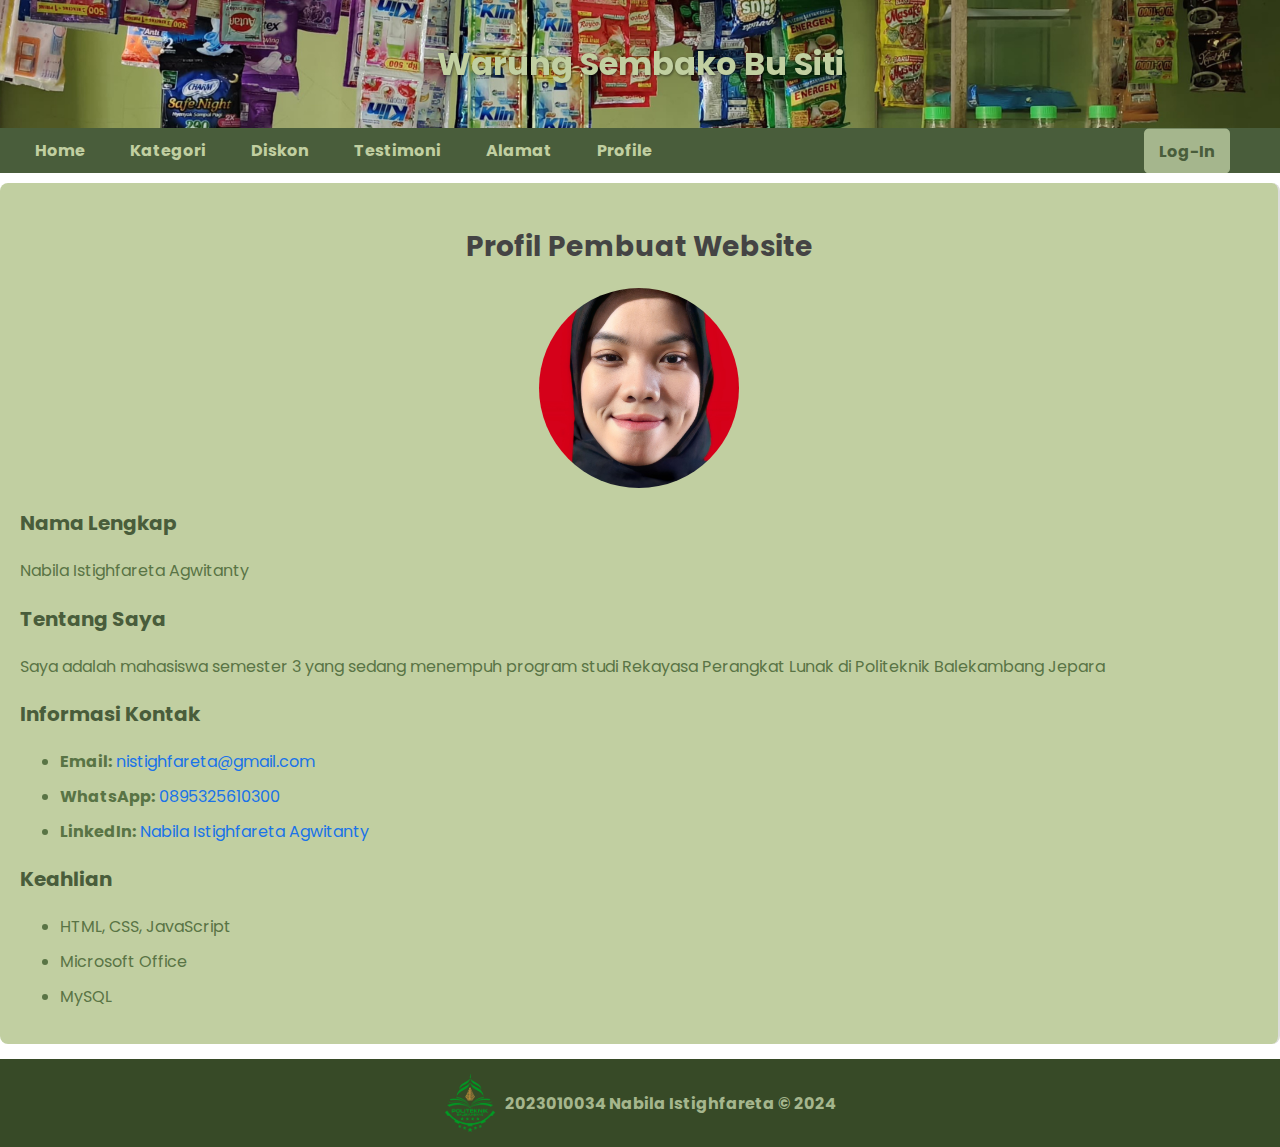
<file: profile.html>
<!DOCTYPE html>
<html lang="en">

<head>
    <meta charset="UTF-8">
    <meta name="viewport" content="width=device-width, initial-scale=1.0">
     <!--Font-->
     <link rel="preconnect" href="https://fonts.googleapis.com">
     <link rel="preconnect" href="https://fonts.gstatic.com" crossorigin>
     <link
         href="https://fonts.googleapis.com/css2?family=Bebas+Neue&family=Montserrat:ital,wght@0,100..900;1,100..900&family=Open+Sans:ital,wght@0,300..800;1,300..800&family=Poppins:ital,wght@0,100;0,200;0,300;0,400;0,500;0,600;0,700;0,800;0,900;1,100;1,200;1,300;1,400;1,500;1,600;1,700;1,800;1,900&family=Roboto:ital,wght@0,100;0,300;0,400;0,500;0,700;0,900;1,100;1,300;1,400;1,500;1,700;1,900&display=swap"
         rel="stylesheet">
 
    <title>Profil - Warung Sembako Bu Siti</title>
    <link rel="stylesheet" href="asset/CSS/style.css">
</head>

<body>
    <!-- Header -->
    <div class="header">
        <h1>Warung Sembako Bu Siti</h1>
    </div>

   <!-- Navigation -->
   <div class="topnav">
    <ul>
        <li><a href="index.html">Home</a></li>
        <li><a href="kategori.html">Kategori</a></li>
        <li><a href="diskon.html">Diskon</a></li>
        <li><a href="testimoni.html">Testimoni</a></li>
        <li><a href="alamat.html">Alamat</a></li>
        <li><a href="profile.html">Profile</a></li>
    </ul>
    <li><a href="login.html" class="btn">Log-In</a></li>
</div>

    <!-- Content -->
    <div class="content2">
        <h2>Profil Pembuat Website</h2>

        <img src="asset/Image/nabilaa.jpg" alt="Foto Profil" class="profile-image">
        <h3>Nama Lengkap</h3>
        <p>Nabila Istighfareta Agwitanty</p>

        <h3>Tentang Saya</h3>
        <p>
            Saya adalah mahasiswa semester 3 yang sedang menempuh program studi Rekayasa Perangkat Lunak di Politeknik Balekambang Jepara
        </p>

        <h3>Informasi Kontak</h3>
        <ul>
            <li><strong>Email:</strong> <a href="mailto:nistighfareta@gmail.com">nistighfareta@gmail.com</a></li>
           <li><strong>WhatsApp:</strong><a href="https://wa.me/62895325610300?text=Halo" target="_blank"> 0895325610300</a></li> 
            <li><strong>LinkedIn:</strong> <a href="https://www.linkedin.com/in/nabila-istighfareta-agwitanty-7ba83124a/" target="_blank">Nabila Istighfareta Agwitanty</a></li>
        </ul>

        <h3>Keahlian</h3>
        <ul>
            <li>HTML, CSS, JavaScript</li>
            <li>Microsoft Office</li>
            <li>MySQL</li>
        </ul>
    </div>
</div>
     <!-- Footer -->
     <div class="footer">
        <div class="footer-content">
            <p>2023010034 Nabila Istighfareta &copy; 2024</p>
            <img src="asset/Image/LOGO_POLIBANG.png" alt="Logo Polibang" class="footer-logo">
        </div>
</body>

</html>
</file>
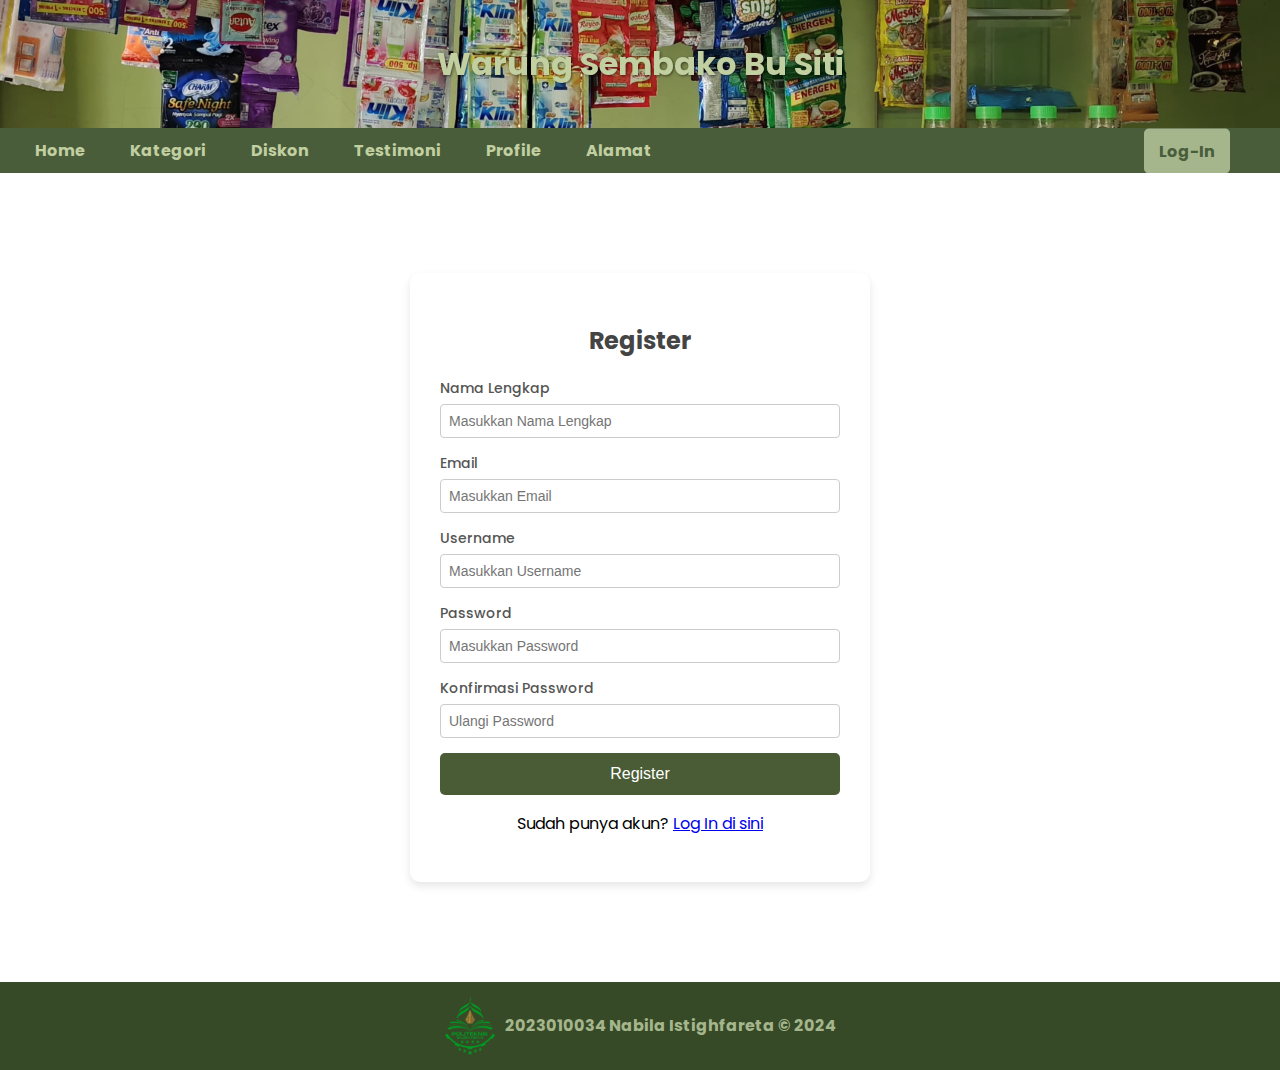
<file: register.html>
<!DOCTYPE html>
<html lang="en">

<head>
    <meta charset="UTF-8">
    <meta name="viewport" content="width=device-width, initial-scale=1.0">
    <!--Font-->
    <link rel="preconnect" href="https://fonts.googleapis.com">
    <link rel="preconnect" href="https://fonts.gstatic.com" crossorigin>
    <link
        href="https://fonts.googleapis.com/css2?family=Poppins:wght@300;400;500;600;700&display=swap"
        rel="stylesheet">
    <title>Register - Warung Sembako Bu Siti</title>
    <link rel="stylesheet" href="asset/CSS/style.css">
</head>

<body>
    <!-- Header -->
    <div class="header">
        <h1>Warung Sembako Bu Siti</h1>
    </div>

    <!-- Navigation -->
    <div class="topnav">
        <ul>
            <li><a href="index.html">Home</a></li>
            <li><a href="kategori.html">Kategori</a></li>
            <li><a href="diskon.html">Diskon</a></li>
            <li><a href="testimoni.html">Testimoni</a></li>
            <li><a href="profile.html">Profile</a></li>
            <li><a href="alamat.html">Alamat</a></li>
        </ul>
        <li><a href="login.html" class="btn">Log-In</a></li>
    </div>

    <!-- Register Form -->
    <div class="register-container">
        <h2>Register</h2>
        <form action="process_register.php" method="POST">
            <div class="form-group">
                <label for="fullname">Nama Lengkap</label>
                <input type="text" id="fullname" name="fullname" placeholder="Masukkan Nama Lengkap" required>
            </div>
            <div class="form-group">
                <label for="email">Email</label>
                <input type="email" id="email" name="email" placeholder="Masukkan Email" required>
            </div>
            <div class="form-group">
                <label for="username">Username</label>
                <input type="text" id="username" name="username" placeholder="Masukkan Username" required>
            </div>
            <div class="form-group">
                <label for="password">Password</label>
                <input type="password" id="password" name="password" placeholder="Masukkan Password" required>
            </div>
            <div class="form-group">
                <label for="confirm-password">Konfirmasi Password</label>
                <input type="password" id="confirm-password" name="confirm_password" placeholder="Ulangi Password" required>
            </div>
            <button type="submit" class="btn-register">Register</button>
        </form>
        <p class="login-link">Sudah punya akun? <a href="login.html">Log In di sini</a></p>
    </div>

    <!-- Footer -->
    <div class="footer">
        <div class="footer-content">
            <p>2023010034 Nabila Istighfareta &copy; 2024</p>
            <img src="asset/Image/LOGO_POLIBANG.png" alt="Logo Polibang" class="footer-logo">
        </div>
    </div>
</body>

</html>
</file>
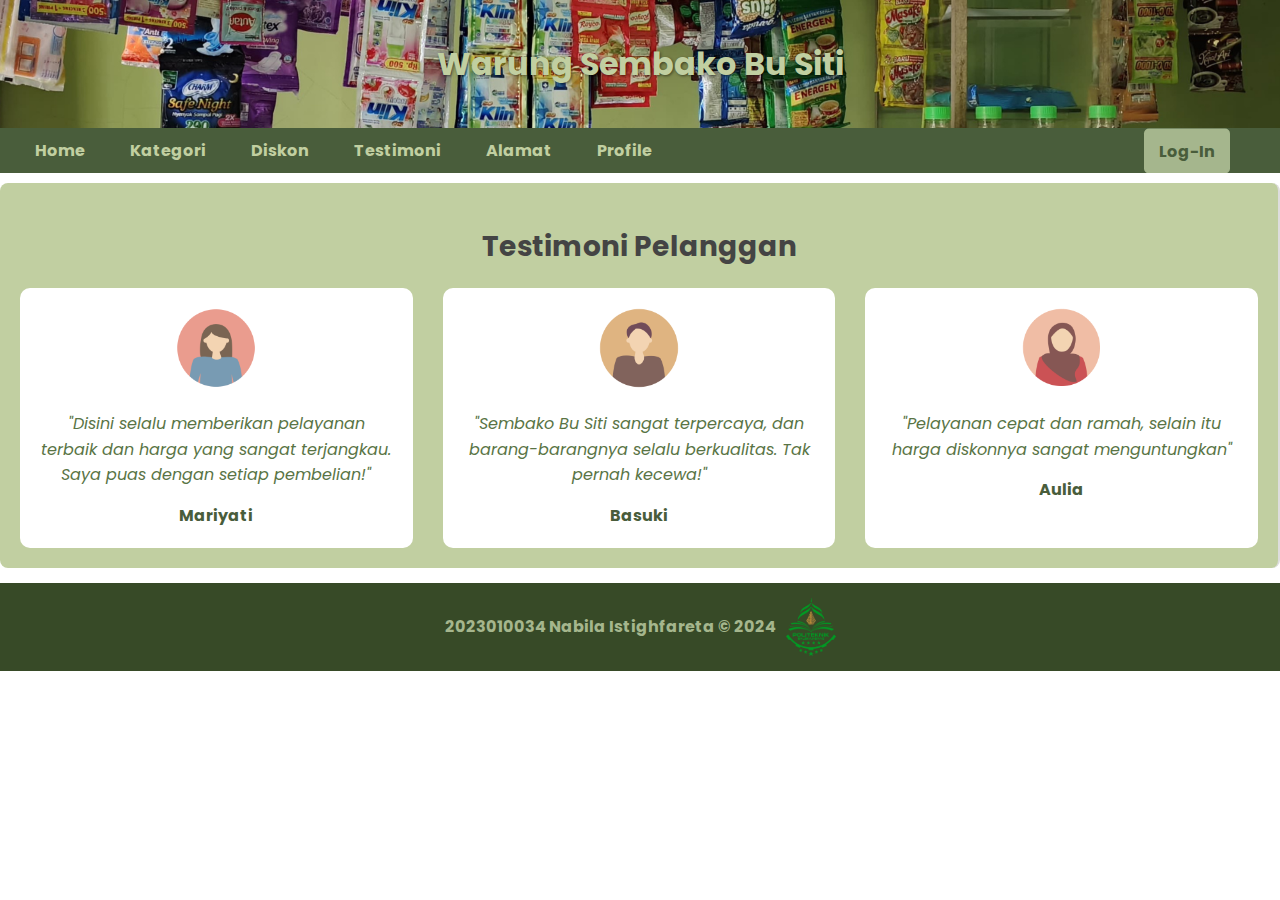
<file: testimoni.html>
<!DOCTYPE html>
<html lang="en">

<head>
    <meta charset="UTF-8">
    <meta name="viewport" content="width=device-width, initial-scale=1.0">
    <!--Font-->
    <link rel="preconnect" href="https://fonts.googleapis.com">
    <link rel="preconnect" href="https://fonts.gstatic.com" crossorigin>
    <link
        href="https://fonts.googleapis.com/css2?family=Bebas+Neue&family=Montserrat:ital,wght@0,100..900;1,100..900&family=Open+Sans:ital,wght@0,300..800;1,300..800&family=Poppins:ital,wght@0,100;0,200;0,300;0,400;0,500;0,600;0,700;0,800;0,900;1,100;1,200;1,300;1,400;1,500;1,600;1,700;1,800;1,900&family=Roboto:ital,wght@0,100;0,300;0,400;0,500;0,700;0,900;1,100;1,300;1,400;1,500;1,700;1,900&display=swap"
        rel="stylesheet">
    <title>Testimoni - Warung Sembako Bu Siti</title>
    <link rel="stylesheet" href="CSS/style.css">
</head>

<body>
    <!-- Header -->
    <div class="header">
        <h1>Warung Sembako Bu Siti</h1>
    </div>

    <!-- Navigation -->
    <div class="topnav">
        <ul>
            <li><a href="index.html">Home</a></li>
            <li><a href="kategori.html">Kategori</a></li>
            <li><a href="diskon.html">Diskon</a></li>
            <li><a href="testimoni.html">Testimoni</a></li>
            <li><a href="alamat.html">Alamat</a></li>
            <li><a href="profile.html">Profile</a></li>
        </ul>
        <li><a href="login.html" class="btn">Log-In</a></li>
    </div>

    <!-- Content -->
    <div class="content2">
            <h2>Testimoni Pelanggan</h2>
            <div class="testimonial">
                <div class="testimonial-item">
                    <img src="Image/Testi/testimoni1.png" alt="Pelanggan 1" class="testimonial-img">
                    <div class="testimonial-text">
                        <p><em>"Disini selalu memberikan pelayanan terbaik dan harga yang sangat
                                terjangkau. Saya puas dengan setiap pembelian!"</em></p>
                        <strong>Mariyati</strong>
                    </div>
                </div>

                <div class="testimonial-item">
                    <img src="Image/Testi/testimoni2.png" alt="Pelanggan 2" class="testimonial-img">
                    <div class="testimonial-text">
                        <p><em>"Sembako Bu Siti sangat terpercaya, dan barang-barangnya selalu berkualitas. Tak pernah
                                kecewa!"</em></p>
                        <strong>Basuki</strong>
                    </div>
                </div>

                <div class="testimonial-item">
                    <img src="Image/Testi/testimoni3.png" alt="Pelanggan 3" class="testimonial-img">
                    <div class="testimonial-text">
                        <p><em>"Pelayanan cepat dan ramah, selain itu harga diskonnya sangat menguntungkan"</em></p>
                        <strong>Aulia</strong>
                    </div>
                </div>
        </div>
    </div>

    <!-- Footer -->
    <div class="footer">
        <div class="footer-content">
            <p>2023010034 Nabila Istighfareta &copy; 2024</p>
            <img src="Image/LOGO_POLIBANG.png" alt="Logo Polibang" class="footer-logo">
        </div>
    </div>

</body>

</html>
</file>
<file: asset/CSS/style.css>
body {
    margin: 0;
    font-family: poppins, Arial;
}

/*Style untuk Header*/
.header {
    background-image: url("../Image/header.png");
    background-size: cover;
    background-position: center;
    background-repeat: no-repeat;
    color: #C1CFA1;
    padding: 40px 30px;
    text-align: center;
}

.header h1 {
    margin: 0;
    z-index: 2;
    position: relative;
    text-shadow: 1px 1px 3px rgba(0, 0, 0, 0.5);
}

/*Style untuk navigasi*/
.topnav {
    position: sticky;
    top: 0;
    background-color: #495d3b;
    overflow: hidden;
    padding: 10px 20px;
}

.topnav ul {
    margin: 0;
    padding: 0;
    list-style: none;
    display: flex;
    gap: 15px;
    font-weight: bold;
}

.topnav li {
    display: inline;
}

.topnav a {
    text-decoration: none;
    padding: 10px 15px;
    color: #C1CFA1;
    transition: background-color 0.3s;
}

.topnav a:hover {
    background-color: #597445;
}

/* Styling untuk button Log-In */
.topnav .btn {
    position: absolute;
    top: 50%;
    right: 50px;
    transform: translateY(-50%);
    background-color: #A5B68D;
    color: #495d3b;
    padding: 10px 15px;
    text-decoration: none;
    border-radius: 5px;
    font-weight: bold;
}

.topnav .btn:hover {
    background-color: #597445;
}

/*Style pada index/tampilan home*/
.content {
    flex: 3;
    display: flex;
    flex-wrap: wrap;
    justify-content: space-between;
    align-items: flex-start;
    padding: 20px;
    background-color: #C1CFA1;
    border-right: 2px solid #ddd;
    margin-top: 10px;
    border-radius: 8px;
    min-height: 400px;
    box-sizing: border-box;
    overflow: hidden;
}

.text-content {
    max-width: 60%;
    text-align: left;
}

.text-content h2 {
    font-size: 1.8rem;
    margin-bottom: 10px;
    color: #597445;
}

.text-content p {
    font-size: 1.2rem;
    color: #597445;
}

.text-content h3 {
    color: #597445;
}

.text-content ul {
    list-style-type: disc;
    padding-left: 20px;
}

.text-content li {
    font-size: 1.2rem;
    color: #597445;
}
.footer {
    background-color: #374a27;
    /* Warna latar belakang footer */
    color: #A5B68D;
    padding: 15px 0;
    margin-top: 15px;
    text-align: center;
    font-weight: bold;
}

.footer-content {
    display: flex; 
    align-items: center;
    justify-content: center;
    gap: 10px; 
}

.footer-logo {
    width: 50px;
    height: auto;
    order: -1; 
}


.product-grid {
    display: grid;
    grid-template-columns: repeat(3, 1fr);
    gap: 20px;
    margin-top: 20px;
}

.product-item {
    background-color: #fff;
    padding: 15px;
    border-radius: 8px;
    box-shadow: 0 2px 4px rgba(0, 0, 0, 0.1);
    text-align: center;
}

.product-item img {
    width: 100%;
    height: auto;
    border-radius: 8px;
    margin-bottom: 10px;
}

.product-item h3 {
    font-size: 1.2em;
    color: #333;
    margin-bottom: 8px;
}

.product-item p {
    font-size: 0.9em;
    color: #555;
}

/* Styling untuk login */
.login-container {
    width: 300px;
    margin: 50px auto;
    padding: 20px;
    background-color: #f9f9f9;
    border: 1px solid #ddd;
    border-radius: 5px;
    text-align: center;
}

.login-container h2 {
    font-size: 20px;
    margin-bottom: 20px;
    color: #444;
}

.form-group {
    margin-bottom: 15px;
    text-align: left;
}

.form-group label {
    display: block;
    font-size: 14px;
    color: #555;
    margin-bottom: 5px;
}

.form-group input {
    width: 100%;
    padding: 8px;
    border: 1px solid #ccc;
    border-radius: 4px;
    font-size: 14px;
    box-sizing: border-box;
}

.register-link {
    margin-top: 10px;
    font-size: 13px;
    color: #555;
}

.register-link a {
    color: #337ab7;
    text-decoration: none;
}

.register-link a:hover {
    text-decoration: underline;
}

.btn-login {
    display: inline-block;
    background-color: #495d3b; 
    color: #C1CFA1; 
    padding: 10px 100px;
    border: none;
    border-radius: 4px;
    font-size: 16px;
    cursor: pointer;
}

.btn-login:hover {
    background-color: #597445; 
}

/* Kategori Barang */
/* Kontainer kategori */
.category-container {
    display: flex;
    flex-wrap: wrap;
    justify-content: space-between;
    gap: 20px;
    margin-top: 20px;
}

/* Item kategori */
.category-item {
    text-align: center;
    width: 20%;
    padding: 10px;
}

.category-icon {
    width: 250px;
    height: 250px;
    object-fit: cover;
    margin-bottom: 20px;
}

.category-item p {
    font-size: 1rem;
    color: #597445;
    font-weight: 600;
}

/*CSS untuk Konten*/
.content2 {
    color: #597445;
    flex: 3;
    padding: 20px;
    background-color: #C1CFA1;
    border-right: 2px solid #ddd;
    margin-top: 10px;
    border-radius: 8px;
}

.content2 h2 {
    font-size: 28px;
    text-align: center;
    margin-bottom: 20px;
}

.content2 .profile-image {
    display: block;
    margin: auto;
    width: 200px;
    height: 200px;
    border-radius: 50%;
    object-fit: cover;
}

.content2 h3 {
    font-size: 20px;
    margin-top: 20px;
    color: #495d3b;
}

.content2 p {
    font-size: 16px;
    line-height: 1.6;
    margin-bottom: 15px;
}

.content2 ul {
    list-style-type: disc;
    padding-left: 40px;
    margin-bottom: 15px;
}

.content2 ul li {
    font-size: 16px;
    margin-bottom: 10px;
}

.content2 a {
    color: #1A73E8;
    text-decoration: none;
}

.content2 a:hover {
    text-decoration: underline;
}

/*Content- produk */
.content-product {
    padding: 20px;
    margin-top: 10px;
    text-align: center;
    color: #495d3b;
    background-color: #C1CFA1;
}

.product-container {
    display: flex;
    flex-wrap: wrap;
    justify-content: space-around;
    gap: 20px;
}

.product-item1 {
    width: 200px;
    text-align: center;
    border: 1px solid #ccc;
    border-radius: 8px;
    padding: 10px;
    background-color: #fff;
    box-shadow: 0 4px 8px rgba(0, 0, 0, 0.1);
    transition: transform 0.3s ease, box-shadow 0.3s ease;
}

.product-item1:hover {
    transform: scale(1.05);
    box-shadow: 0 6px 12px rgba(0, 0, 0, 0.2);
}

.product-image {
    width: 100%;
    height: auto;
    border-radius: 5px;
    object-fit: cover;
}

.product-name {
    font-weight: bold;
    margin-top: 10px;
    color: #333;
}

.product-price {
    color: #f4b400;
    font-size: 18px;
    margin-top: 5px;
    font-weight: bold;
}

/* Testimonial Container */
.testimonial {
    display: flex;
    gap: 30px;
}

/* Testimonial Section */

.testimonial-item {
    background: #ffffff;
    border-radius: 10px;
    text-align: center;
    padding: 20px;
    width: 30%;
}

.testimonial-img {
    width: 80px;
    height: 80px;
    border-radius: 50%;
    object-fit: cover;
}

.testimonial-text p {
    color: #597445;
}

.testimonial-text strong {
    color: #495d3b;
    font-weight: bold;
}

/* Form Container */
.login-container, .register-container {
    max-width: 400px;
    margin: 100px auto; /* Tengah halaman */
    background-color: #fff;
    padding: 30px;
    border-radius: 10px;
    box-shadow: 0 4px 8px rgba(0, 0, 0, 0.1);
    text-align: center;
}

h2 {
    margin-bottom: 20px;
    font-size: 24px;
    color: #444;
}

.form-group {
    margin-bottom: 15px;
    text-align: left;
}

label {
    display: block;
    margin-bottom: 5px;
    font-weight: 500;
    font-size: 14px;
    color: #333;
}

input {
    width: 100%;
    padding: 10px;
    border: 1px solid #ccc;
    border-radius: 5px;
    font-size: 14px;
    box-sizing: border-box;
}

input:focus {
    border-color: #28a745;
    outline: none;
    box-shadow: 0 0 5px rgba(40, 167, 69, 0.3);
}

button {
    background-color: #4a5c35; /* Hijau tua */
    color: white;
    padding: 12px 20px;
    border: none;
    border-radius: 5px;
    font-size: 16px;
    cursor: pointer;
    width: 100%;
    font-weight: 500;
    transition: background-color 0.3s ease;
}

button:hover {
    background-color: #374a27;
}
</file>
<file: CSS/style.css>
body {
    margin: 0;
    font-family: poppins, Arial;
}

/*Style untuk Header*/
.header {
    background-image: url("../Image/header.png");
    background-size: cover;
    background-position: center;
    background-repeat: no-repeat;
    color: #C1CFA1;
    padding: 40px 30px;
    text-align: center;
}

.header h1 {
    margin: 0;
    z-index: 2;
    position: relative;
    text-shadow: 1px 1px 3px rgba(0, 0, 0, 0.5);
}

/*Style untuk navigasi*/
.topnav {
    position: sticky;
    top: 0;
    background-color: #495d3b;
    overflow: hidden;
    padding: 10px 20px;
}

.topnav ul {
    margin: 0;
    padding: 0;
    list-style: none;
    display: flex;
    gap: 15px;
    font-weight: bold;
}

.topnav li {
    display: inline;
}

.topnav a {
    text-decoration: none;
    padding: 10px 15px;
    color: #C1CFA1;
    transition: background-color 0.3s;
}

.topnav a:hover {
    background-color: #597445;
}

/* Styling untuk button Log-In */
.topnav .btn {
    position: absolute;
    top: 50%;
    right: 50px;
    transform: translateY(-50%);
    background-color: #A5B68D;
    color: #495d3b;
    padding: 10px 15px;
    text-decoration: none;
    border-radius: 5px;
    font-weight: bold;
}

.topnav .btn:hover {
    background-color: #597445;
}

/*Style pada index/tampilan home*/
.content {
    flex: 3;
    display: flex;
    flex-wrap: wrap;
    justify-content: space-between;
    align-items: flex-start;
    padding: 20px;
    background-color: #C1CFA1;
    border-right: 2px solid #ddd;
    margin-top: 10px;
    border-radius: 8px;
    min-height: 400px;
    box-sizing: border-box;
    overflow: hidden;
}

.text-content {
    max-width: 60%;
    text-align: left;
}

.text-content h2 {
    font-size: 1.8rem;
    margin-bottom: 10px;
    color: #597445;
}

.text-content p {
    font-size: 1.2rem;
    color: #597445;
}

.text-content h3 {
    color: #597445;
}

.text-content ul {
    list-style-type: disc;
    padding-left: 20px;
}

.text-content li {
    font-size: 1.2rem;
    color: #597445;
}
.footer {
    background-color: #374a27;
    /* Warna latar belakang footer */
    color: #A5B68D;
    padding: 15px 0;
    margin-top: 15px;
    text-align: center;
    font-weight: bold;
}

.footer-content {
    display: inline-flex;
    align-items: center;
    justify-content: center;
    gap: 10px;
}

.footer-logo {
    width: 50px;
    height: auto;
}

.product-grid {
    display: grid;
    grid-template-columns: repeat(3, 1fr);
    gap: 20px;
    margin-top: 20px;
}

.product-item {
    background-color: #fff;
    padding: 15px;
    border-radius: 8px;
    box-shadow: 0 2px 4px rgba(0, 0, 0, 0.1);
    text-align: center;
}

.product-item img {
    width: 100%;
    height: auto;
    border-radius: 8px;
    margin-bottom: 10px;
}

.product-item h3 {
    font-size: 1.2em;
    color: #333;
    margin-bottom: 8px;
}

.product-item p {
    font-size: 0.9em;
    color: #555;
}

/* Styling untuk login */
.login-container {
    width: 300px;
    margin: 50px auto;
    padding: 20px;
    background-color: #f9f9f9;
    border: 1px solid #ddd;
    border-radius: 5px;
    text-align: center;
}

.login-container h2 {
    font-size: 20px;
    margin-bottom: 20px;
    color: #444;
}

.form-group {
    margin-bottom: 15px;
    text-align: left;
}

.form-group label {
    display: block;
    font-size: 14px;
    color: #555;
    margin-bottom: 5px;
}

.form-group input {
    width: 100%;
    padding: 8px;
    border: 1px solid #ccc;
    border-radius: 4px;
    font-size: 14px;
    box-sizing: border-box;
}

.register-link {
    margin-top: 10px;
    font-size: 13px;
    color: #555;
}

.register-link a {
    color: #337ab7;
    text-decoration: none;
}

.register-link a:hover {
    text-decoration: underline;
}

.btn-login {
    display: inline-block;
    background-color: #495d3b; 
    color: #C1CFA1; 
    padding: 10px 100px;
    border: none;
    border-radius: 4px;
    font-size: 16px;
    cursor: pointer;
}

.btn-login:hover {
    background-color: #597445; 
}

/* Kategori Barang */
/* Kontainer kategori */
.category-container {
    display: flex;
    flex-wrap: wrap;
    justify-content: space-between;
    gap: 20px;
    margin-top: 20px;
}

/* Item kategori */
.category-item {
    text-align: center;
    width: 20%;
    padding: 10px;
}

.category-icon {
    width: 250px;
    height: 250px;
    object-fit: cover;
    margin-bottom: 20px;
}

.category-item p {
    font-size: 1rem;
    color: #597445;
    font-weight: 600;
}

/*CSS untuk Konten*/
.content2 {
    color: #597445;
    flex: 3;
    padding: 20px;
    background-color: #C1CFA1;
    border-right: 2px solid #ddd;
    margin-top: 10px;
    border-radius: 8px;
}

.content2 h2 {
    font-size: 28px;
    text-align: center;
    margin-bottom: 20px;
}

.content2 .profile-image {
    display: block;
    margin: auto;
    width: 200px;
    height: 200px;
    border-radius: 50%;
    object-fit: cover;
}

.content2 h3 {
    font-size: 20px;
    margin-top: 20px;
    color: #495d3b;
}

.content2 p {
    font-size: 16px;
    line-height: 1.6;
    margin-bottom: 15px;
}

.content2 ul {
    list-style-type: disc;
    padding-left: 40px;
    margin-bottom: 15px;
}

.content2 ul li {
    font-size: 16px;
    margin-bottom: 10px;
}

.content2 a {
    color: #1A73E8;
    text-decoration: none;
}

.content2 a:hover {
    text-decoration: underline;
}

/*Content- produk */
.content-product {
    padding: 20px;
    margin-top: 10px;
    text-align: center;
    color: #495d3b;
    background-color: #C1CFA1;
}

.product-container {
    display: flex;
    flex-wrap: wrap;
    justify-content: space-around;
    gap: 20px;
}

.product-item1 {
    width: 200px;
    text-align: center;
    border: 1px solid #ccc;
    border-radius: 8px;
    padding: 10px;
    background-color: #fff;
    box-shadow: 0 4px 8px rgba(0, 0, 0, 0.1);
    transition: transform 0.3s ease, box-shadow 0.3s ease;
}

.product-item1:hover {
    transform: scale(1.05);
    box-shadow: 0 6px 12px rgba(0, 0, 0, 0.2);
}

.product-image {
    width: 100%;
    height: auto;
    border-radius: 5px;
    object-fit: cover;
}

.product-name {
    font-weight: bold;
    margin-top: 10px;
    color: #333;
}

.product-price {
    color: #f4b400;
    font-size: 18px;
    margin-top: 5px;
    font-weight: bold;
}

/* Testimonial Container */
.testimonial {
    display: flex;
    gap: 30px;
}

/* Testimonial Section */

.testimonial-item {
    background: #ffffff;
    border-radius: 10px;
    text-align: center;
    padding: 20px;
    width: 30%;
}

.testimonial-img {
    width: 80px;
    height: 80px;
    border-radius: 50%;
    object-fit: cover;
}

.testimonial-text p {
    color: #597445;
}

.testimonial-text strong {
    color: #495d3b;
    font-weight: bold;
}

/* Form Container */
.login-container, .register-container {
    max-width: 400px;
    margin: 100px auto; /* Tengah halaman */
    background-color: #fff;
    padding: 30px;
    border-radius: 10px;
    box-shadow: 0 4px 8px rgba(0, 0, 0, 0.1);
    text-align: center;
}

h2 {
    margin-bottom: 20px;
    font-size: 24px;
    color: #444;
}

.form-group {
    margin-bottom: 15px;
    text-align: left;
}

label {
    display: block;
    margin-bottom: 5px;
    font-weight: 500;
    font-size: 14px;
    color: #333;
}

input {
    width: 100%;
    padding: 10px;
    border: 1px solid #ccc;
    border-radius: 5px;
    font-size: 14px;
    box-sizing: border-box;
}

input:focus {
    border-color: #28a745;
    outline: none;
    box-shadow: 0 0 5px rgba(40, 167, 69, 0.3);
}

button {
    background-color: #4a5c35; /* Hijau tua */
    color: white;
    padding: 12px 20px;
    border: none;
    border-radius: 5px;
    font-size: 16px;
    cursor: pointer;
    width: 100%;
    font-weight: 500;
    transition: background-color 0.3s ease;
}

button:hover {
    background-color: #374a27;
}
</file>
